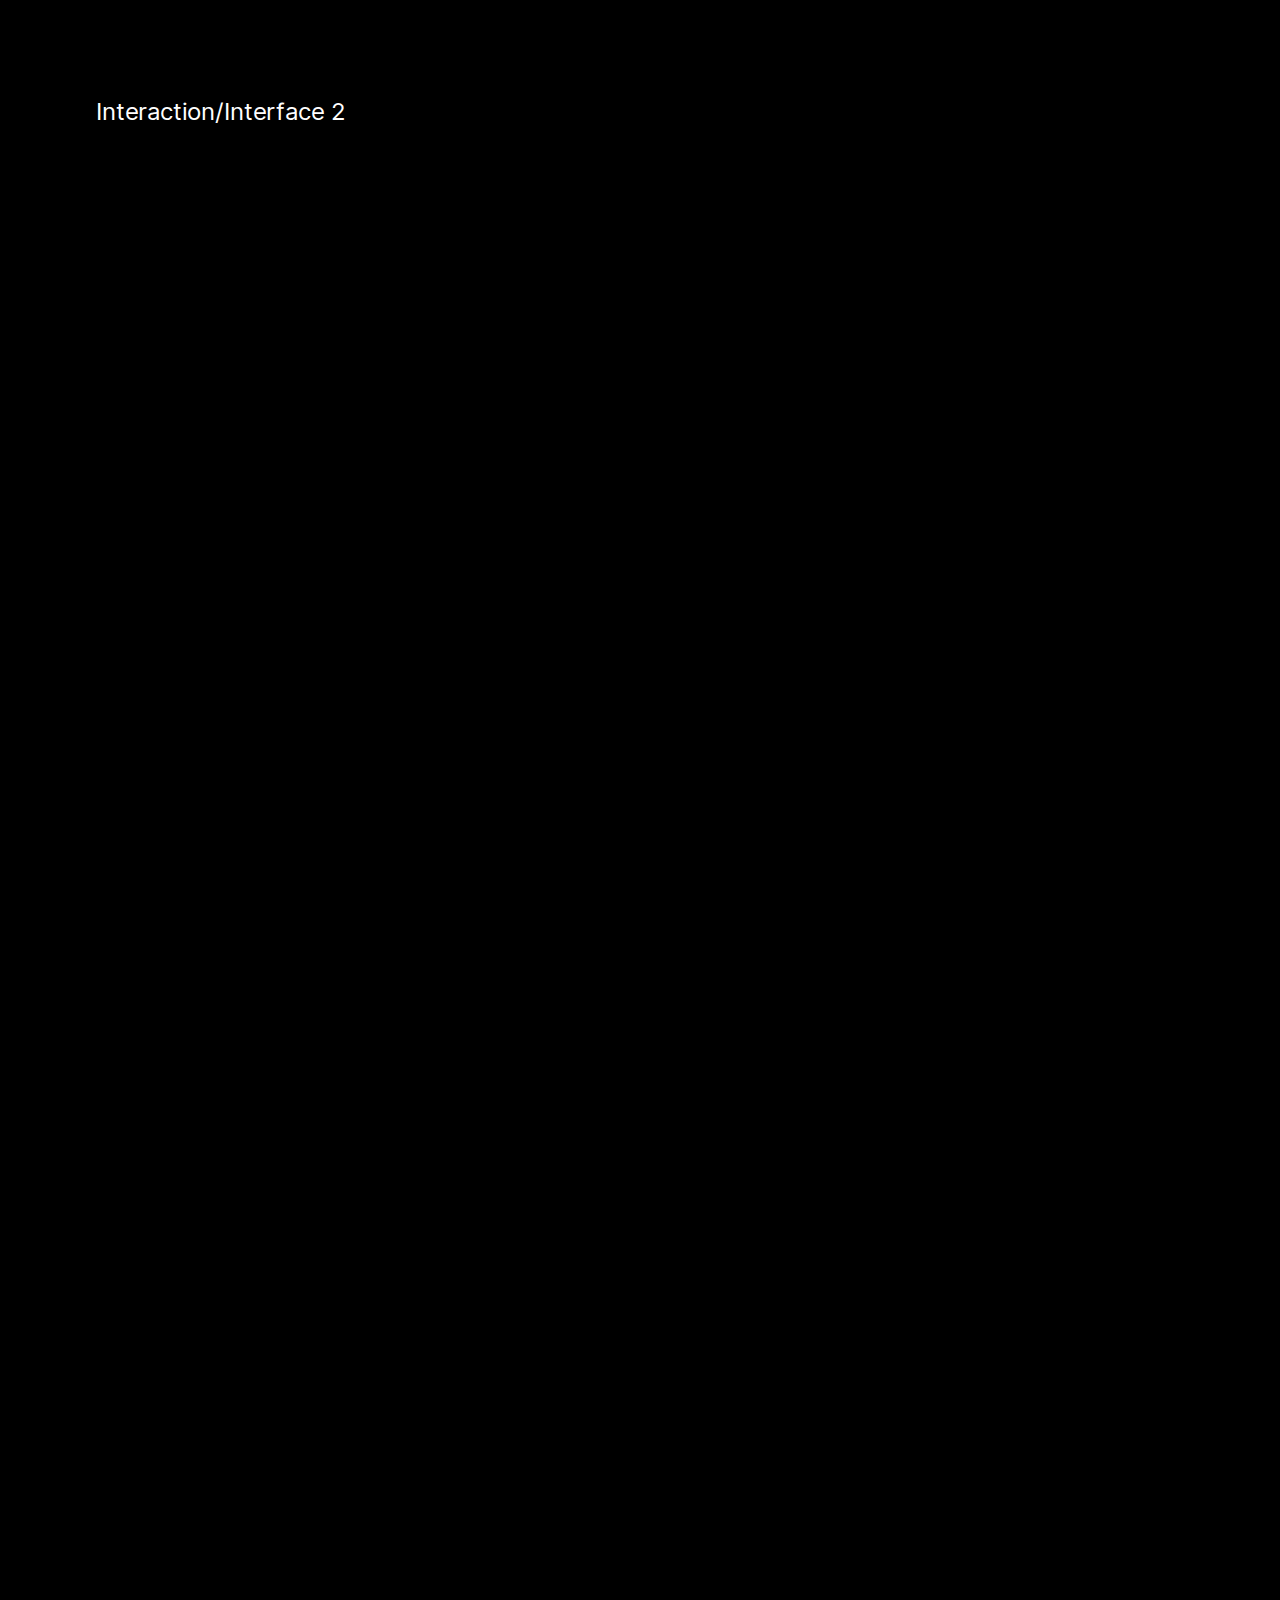
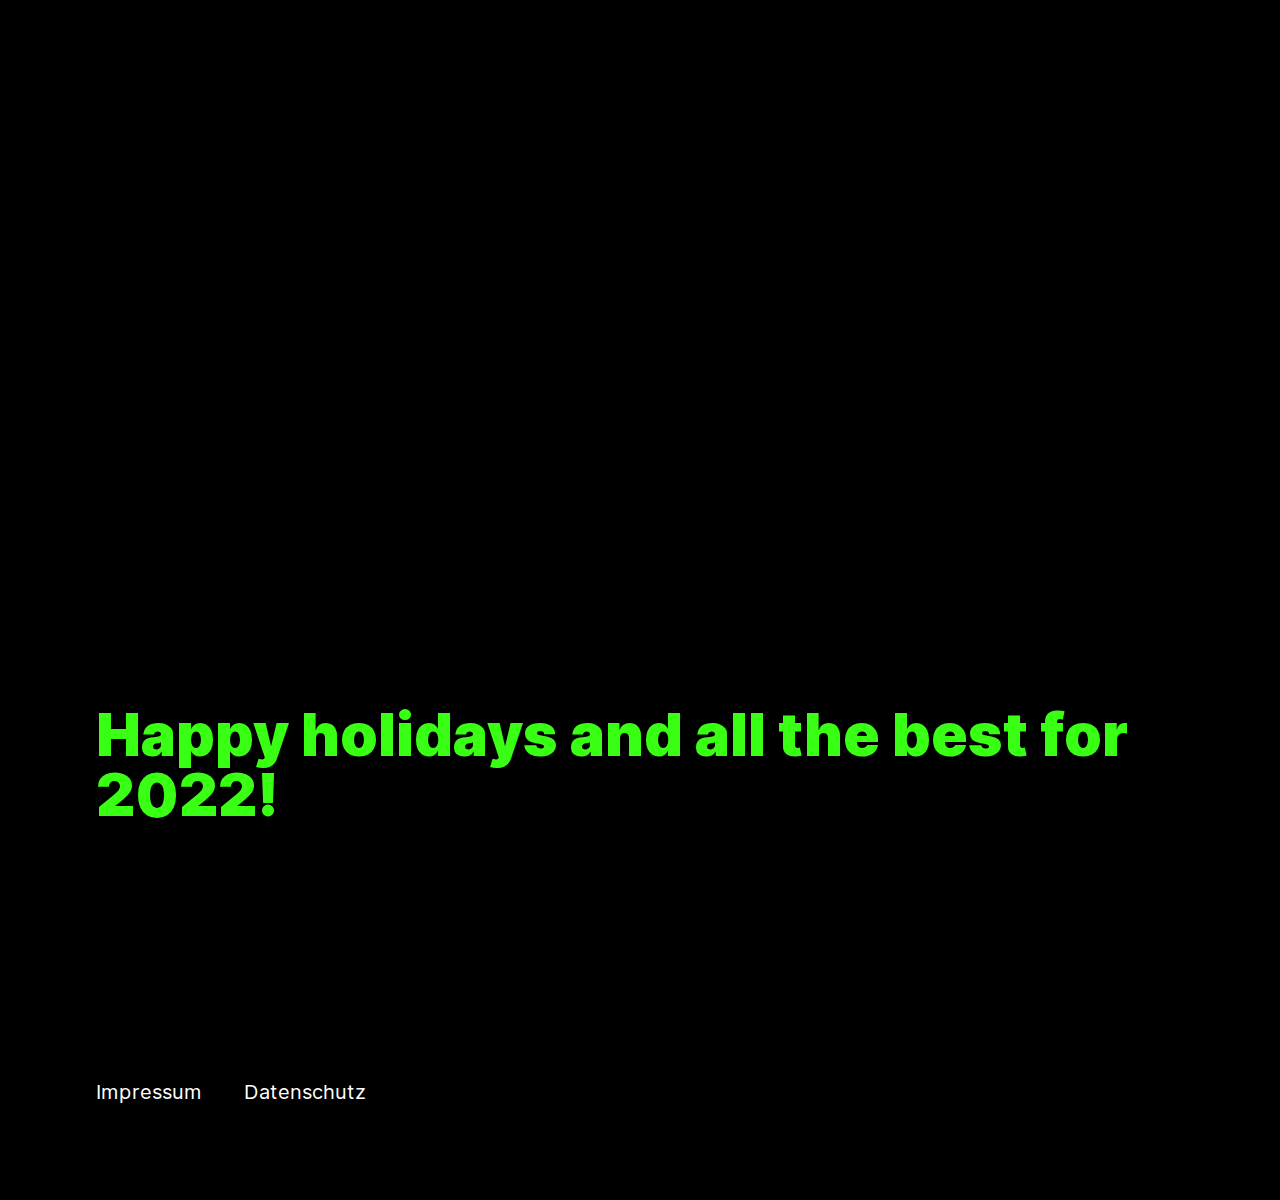
<file: index.html>
<!DOCTYPE html>
<html>
    <head>
        <meta http-equiv="content-type" content="text/html; charset=utf-8" >
        <meta name="viewport" content="width=device-width, initial-scale=1">
        <title>Interaction/Interface 2 — 3D WebGL experiments</title>
        <link rel="stylesheet" href="style.css" type="text/css">
        <link rel="stylesheet" href="fonts/fonts.css" type="text/css">
        <script src="js/jquery-1.12.4.js"></script>
        <script src="js/main.js"></script>
        <script src="js/lottie.js"></script>

        <link rel="apple-touch-icon" sizes="180x180" href="favicons/apple-touch-icon.png">
        <link rel="icon" type="image/png" sizes="32x32" href="favicons/favicon-32x32.png">
        <link rel="icon" type="image/png" sizes="16x16" href="favicons/favicon-16x16.png">
        <link rel="manifest" href="favicons/site.webmanifest">

    </head>

    <body>

        <div class="indicator">
            <div class="indicator__scroll"></div>
        </div>

        <header id="header" class="layout">
            <p>Interaction/Interface 2</p>
            <h1 class="intro">
                <p>Festive, new year-ish</p>
                <p>3D WebGL experiments</p>
                <p>@FH Aachen</p>
            </h1>
            <a href="#main" class="anchor">↓</a>

        </header>

        <main id="main" class="layout">

            <h1 class="names">
                <p class="e-names"><a href="leon.html">Leon</a></p>
                <p class="e-names"><a href="tom.html">Tom</a></p>
                <p class="e-names"><a href="nessa.html">Nessa</a></p>
                <p class="e-names"><a href="louisa.html">Louisa</a></p>
                <p class="e-names"><a href="christian.html">Christian</a></p>
                <p class="e-names"><a href="eliza.html">Eliza</a></p>
                <p class="e-names"><a href="zoe.html">Zoe</a></p>
                <p class="e-names"><a href="maximilian.html">Maximilian</a></p>
                <p class="e-names"><a href="mona.html">Mona</a></p>
                <p class="e-names"><a href="olga.html">Olga</a></p>
            </h1>

        </main>

        <footer id="contact lottie" class="layout">
            <a href="#header" class="anchor">↑</a>
            <h1 class="intro">Happy holidays and all the best for 2022!</h1>
            <ul class="navigation">
                <li><a href="https://interactive.design.fh-aachen.de/impressum/">Impressum</a></li>
                <li><a href="https://interactive.design.fh-aachen.de/datenschutzerklaerung/">Datenschutz</a></li>
            </ul>
        </footer>

    </body>

</html>
</file>
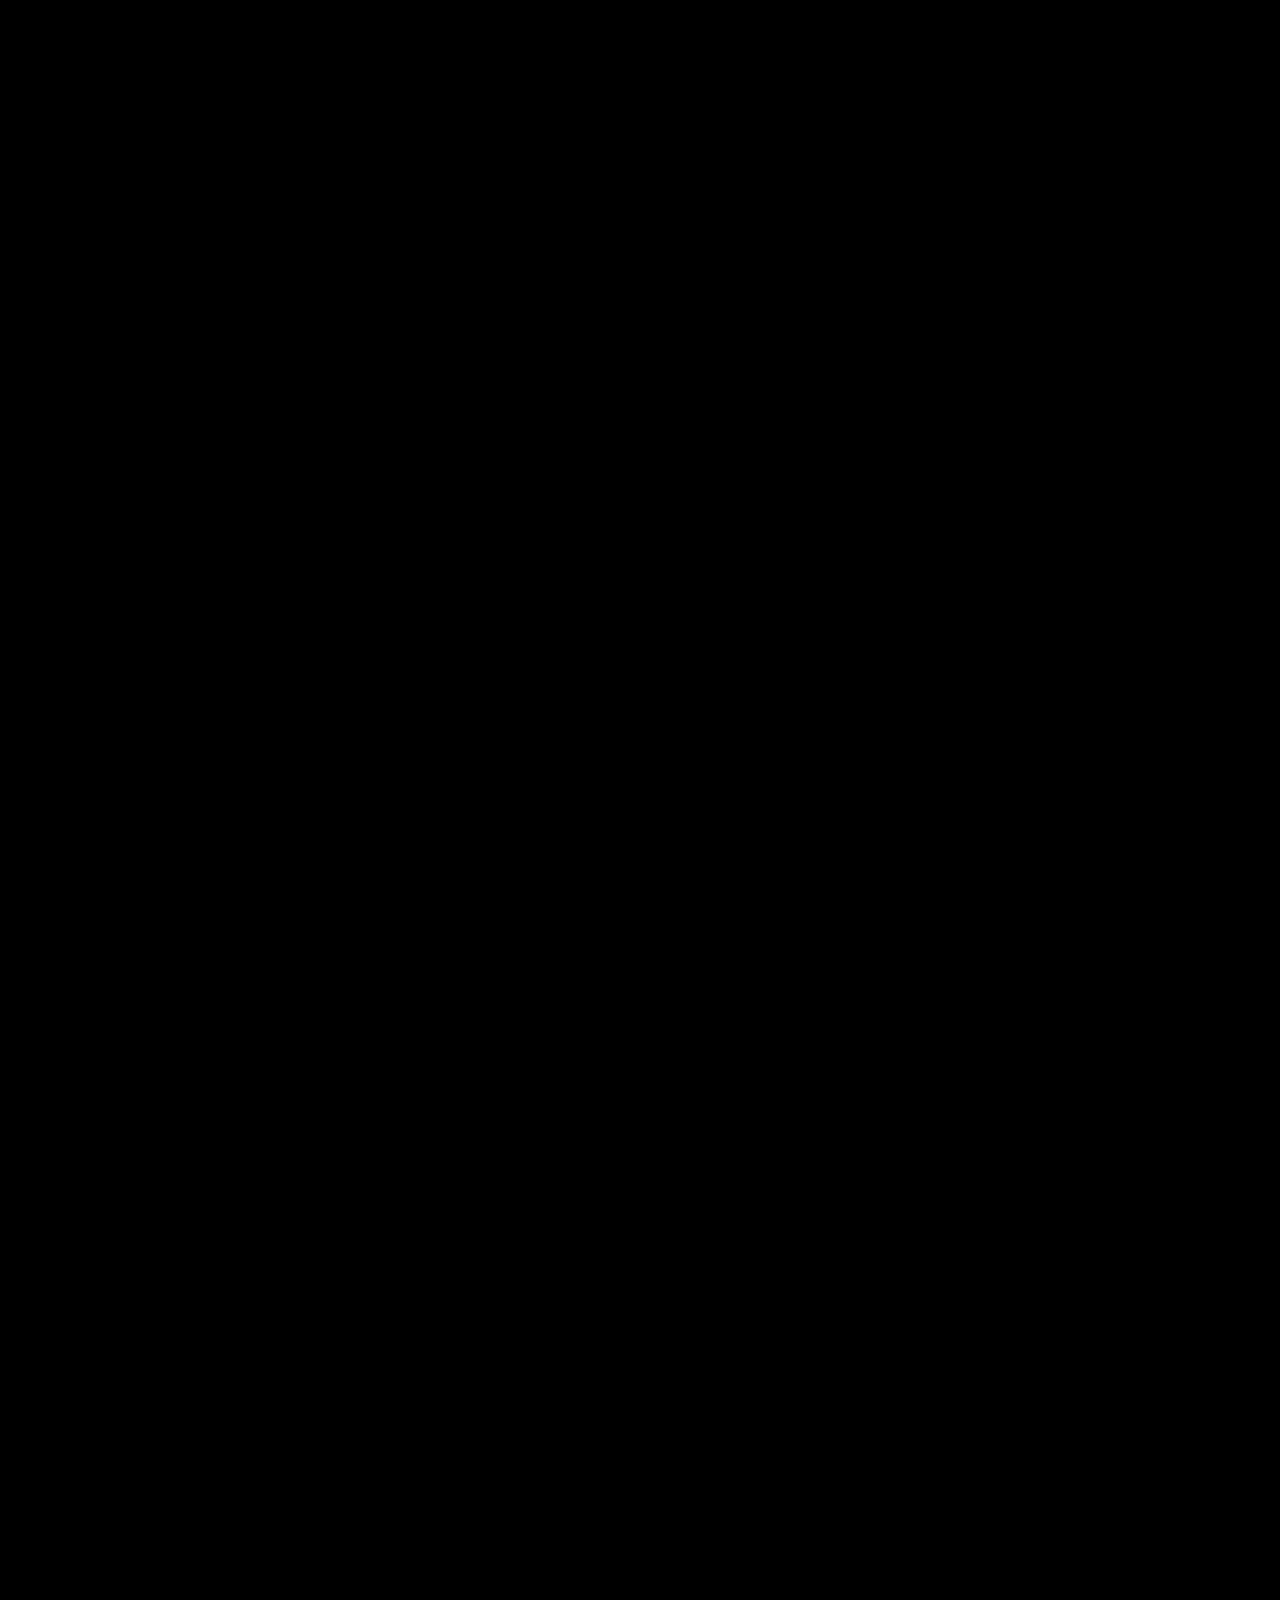
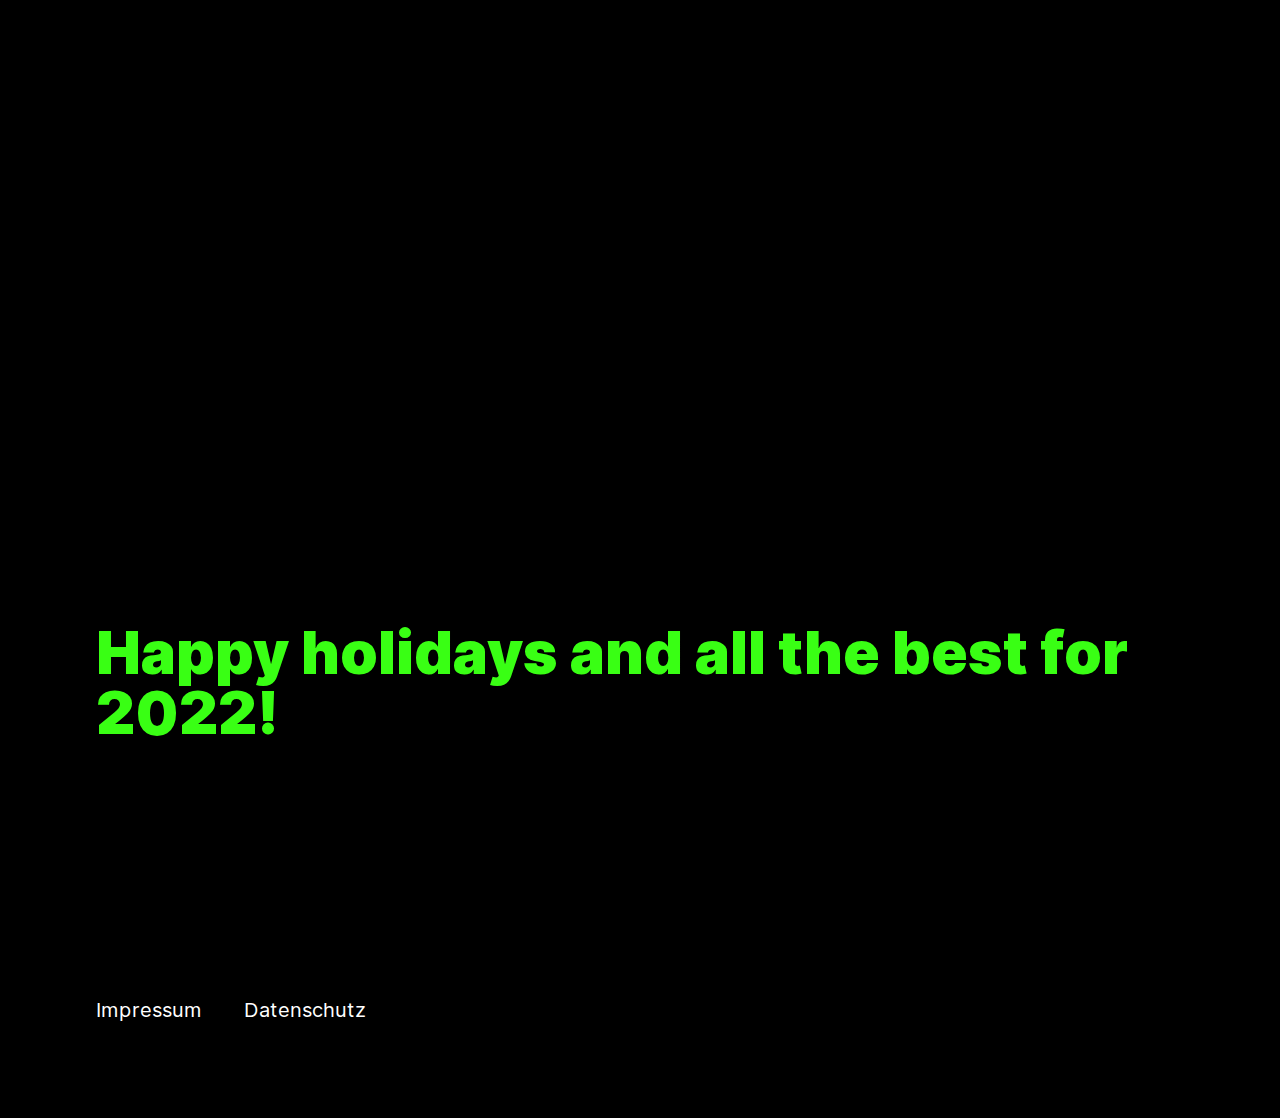
<file: christian.html>
<!DOCTYPE html>
<html>
    <head>
        <meta http-equiv="content-type" content="text/html; charset=utf-8" >
        <meta name="viewport" content="width=device-width, initial-scale=1">
        <title>Interaction/Interface 2 — 3D WebGL experiments</title>
        <link rel="stylesheet" href="style.css" type="text/css">
        <link rel="stylesheet" href="fonts/fonts.css" type="text/css">
        <script src="js/jquery-1.12.4.js"></script>
        <script src="js/main.js"></script>
        <script src="js/lottie.js"></script>

        <link rel="apple-touch-icon" sizes="180x180" href="favicons/apple-touch-icon.png">
        <link rel="icon" type="image/png" sizes="32x32" href="favicons/favicon-32x32.png">
        <link rel="icon" type="image/png" sizes="16x16" href="favicons/favicon-16x16.png">
        <link rel="manifest" href="favicons/site.webmanifest">

    </head>
    <body>

        <div class="indicator">
            <div class="indicator__scroll"></div>
        </div>

        <header id="header" class="layout">
            <a href="index.html" class="anchor">&larr;</a>
            <h1 class="intro">
                <p>Christian’s</p>
                <p>3D WebGL experiment</p>
            </h1>
            <a href="#main" class="anchor">↓</a>

        </header>



        <iframe src='https://my.spline.design/untitled-fcc6bdf6c74b3eceeb6cdff4d5f869a1/' frameborder='0' width='100%' height='100%' scroll="no"></iframe>



        <footer id="contact lottie" class="layout">
            <a href="#header" class="anchor">↑</a>
            <h1 class="intro">Happy holidays and all the best for 2022!</h1>
            <ul class="navigation">
                <li><a href="https://interactive.design.fh-aachen.de/impressum/">Impressum</a></li>
                <li><a href="https://interactive.design.fh-aachen.de/datenschutzerklaerung/">Datenschutz</a></li>
            </ul>
        </footer>

    </body>

</html>
</file>
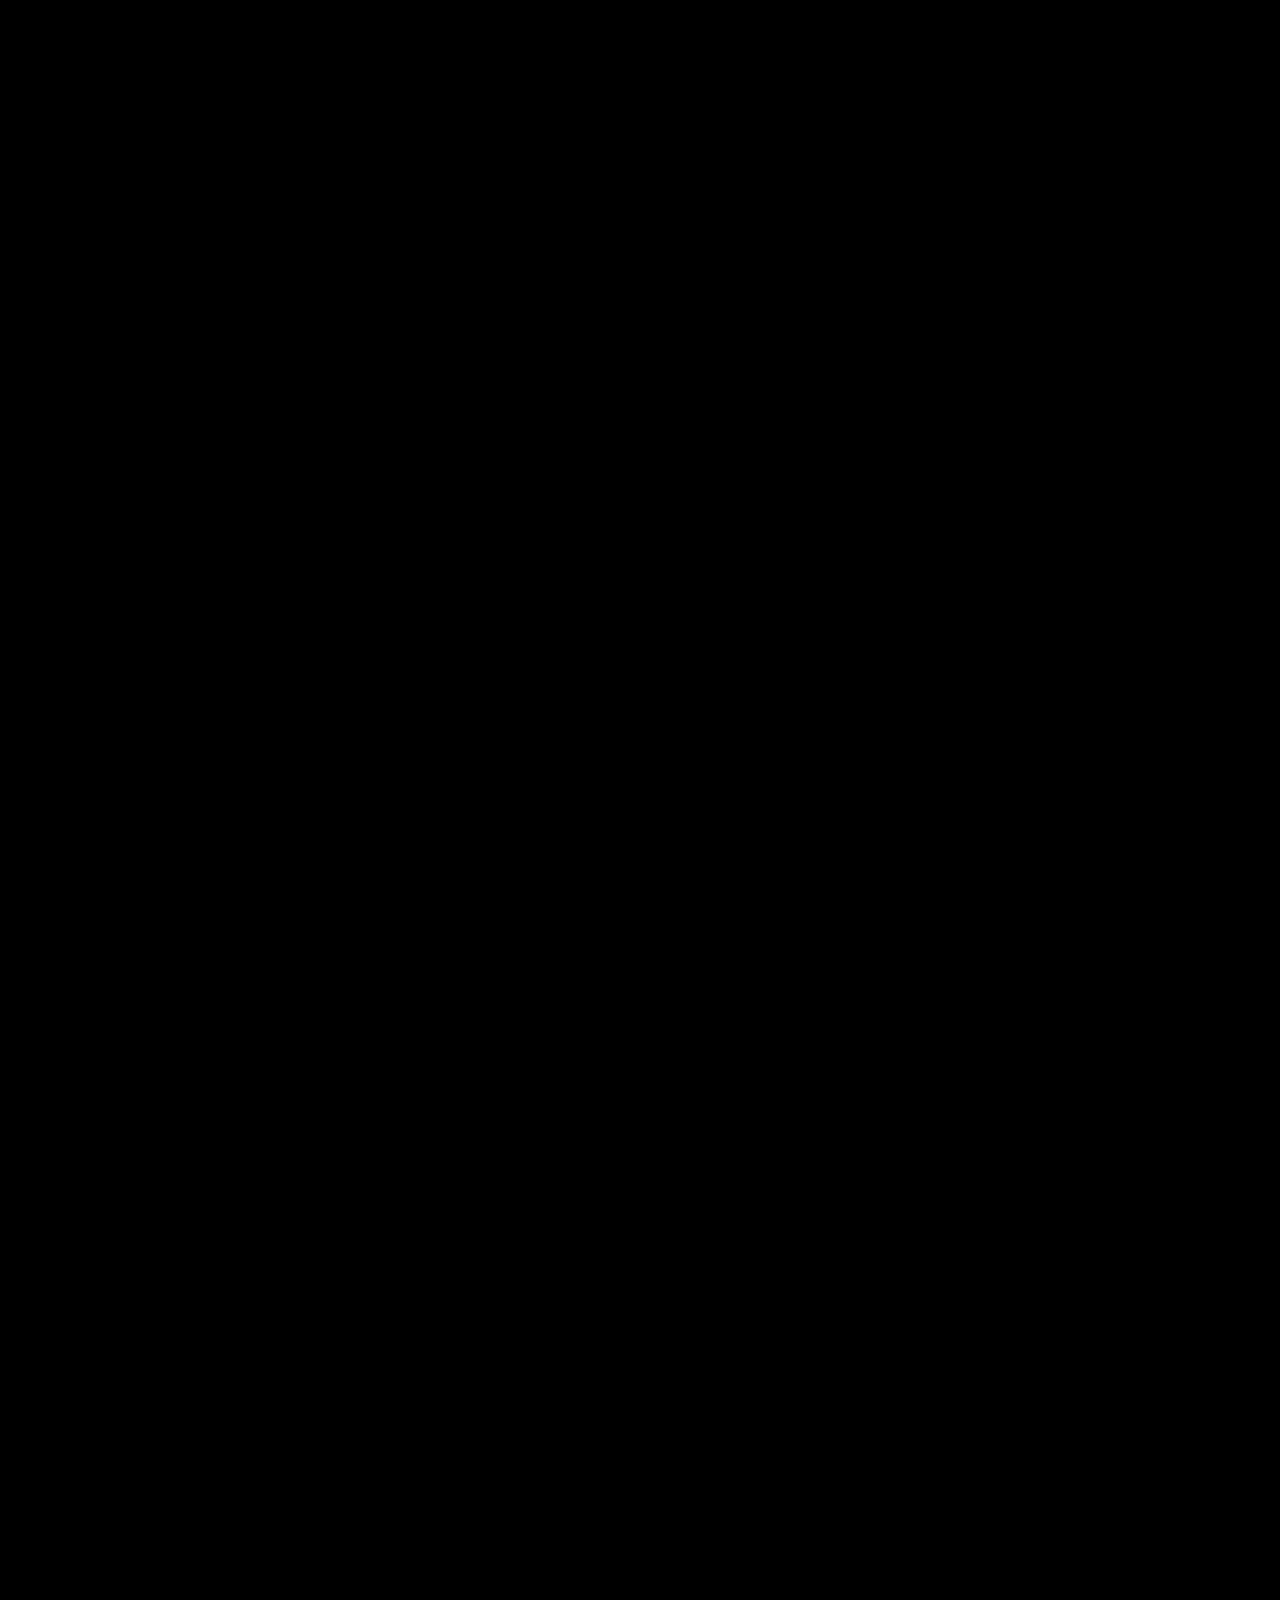
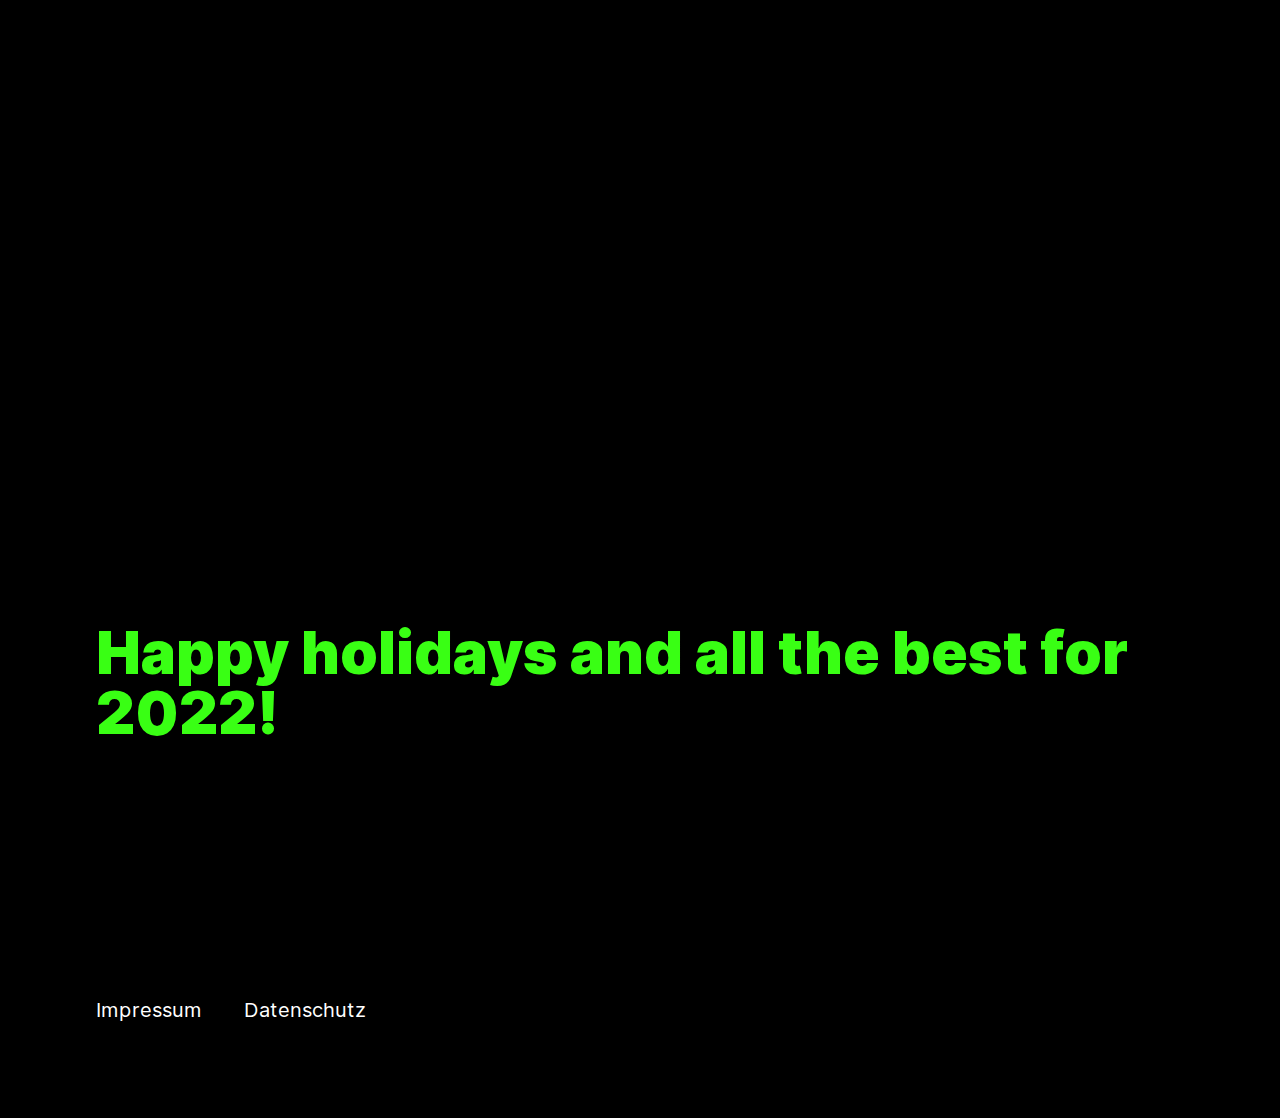
<file: eliza.html>
<!DOCTYPE html>
<html>
    <head>
        <meta http-equiv="content-type" content="text/html; charset=utf-8" >
        <meta name="viewport" content="width=device-width, initial-scale=1">
        <title>Interaction/Interface 2 — 3D WebGL experiments</title>
        <link rel="stylesheet" href="style.css" type="text/css">
        <link rel="stylesheet" href="fonts/fonts.css" type="text/css">
        <script src="js/jquery-1.12.4.js"></script>
        <script src="js/main.js"></script>
        <script src="js/lottie.js"></script>

        <link rel="apple-touch-icon" sizes="180x180" href="favicons/apple-touch-icon.png">
        <link rel="icon" type="image/png" sizes="32x32" href="favicons/favicon-32x32.png">
        <link rel="icon" type="image/png" sizes="16x16" href="favicons/favicon-16x16.png">
        <link rel="manifest" href="favicons/site.webmanifest">

    </head>
    <body>

        <div class="indicator">
            <div class="indicator__scroll"></div>
        </div>

        <header id="header" class="layout">
            <a href="index.html" class="anchor">&larr;</a>
            <h1 class="intro">
                <p>Eliza’s</p>
                <p>3D WebGL experiment</p>
            </h1>
            <a href="#main" class="anchor">↓</a>

        </header>



        <iframe src='https://my.spline.design/present-79ffd66a9da0015633af900a75dc2223/' frameborder='0' width='100%' height='100%'></iframe>



        <footer id="contact lottie" class="layout">
            <a href="#header" class="anchor">↑</a>
            <h1 class="intro">Happy holidays and all the best for 2022!</h1>
            <ul class="navigation">
                <li><a href="https://interactive.design.fh-aachen.de/impressum/">Impressum</a></li>
                <li><a href="https://interactive.design.fh-aachen.de/datenschutzerklaerung/">Datenschutz</a></li>
            </ul>
        </footer>

    </body>

</html>
</file>
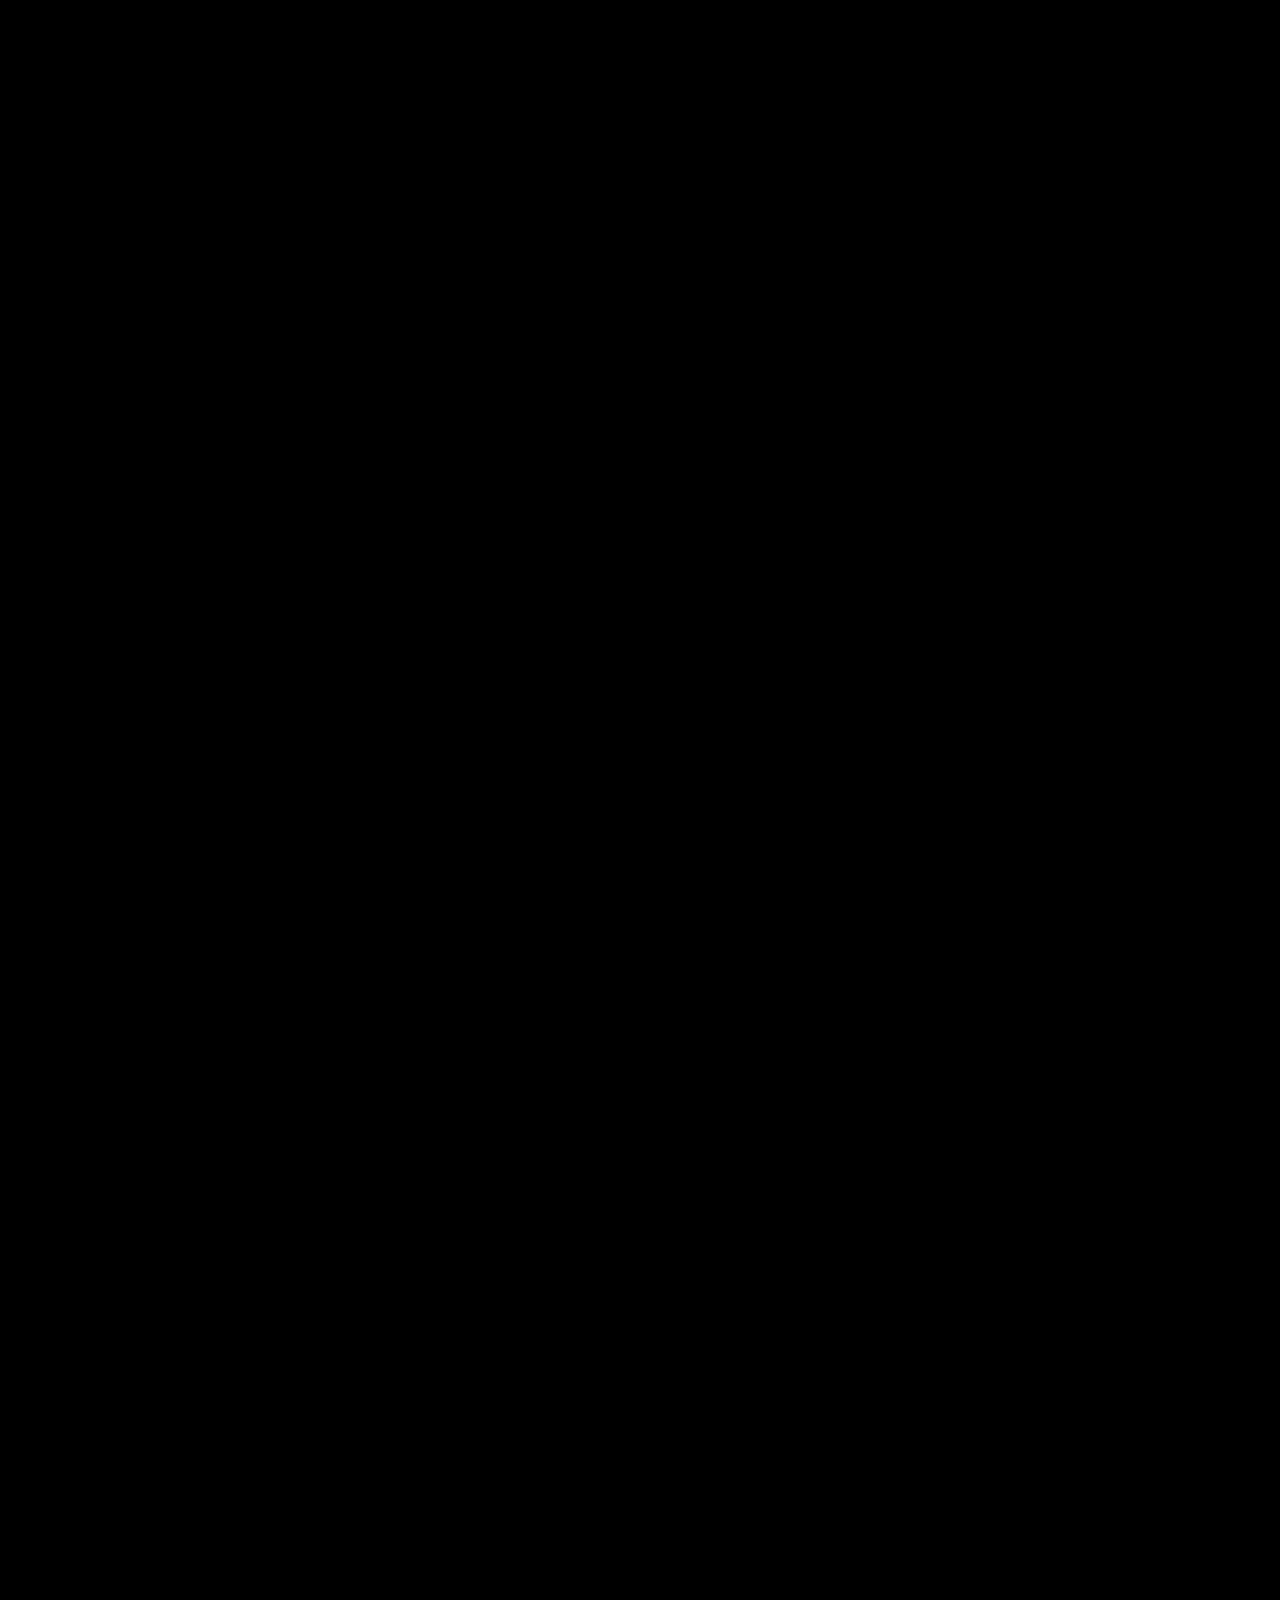
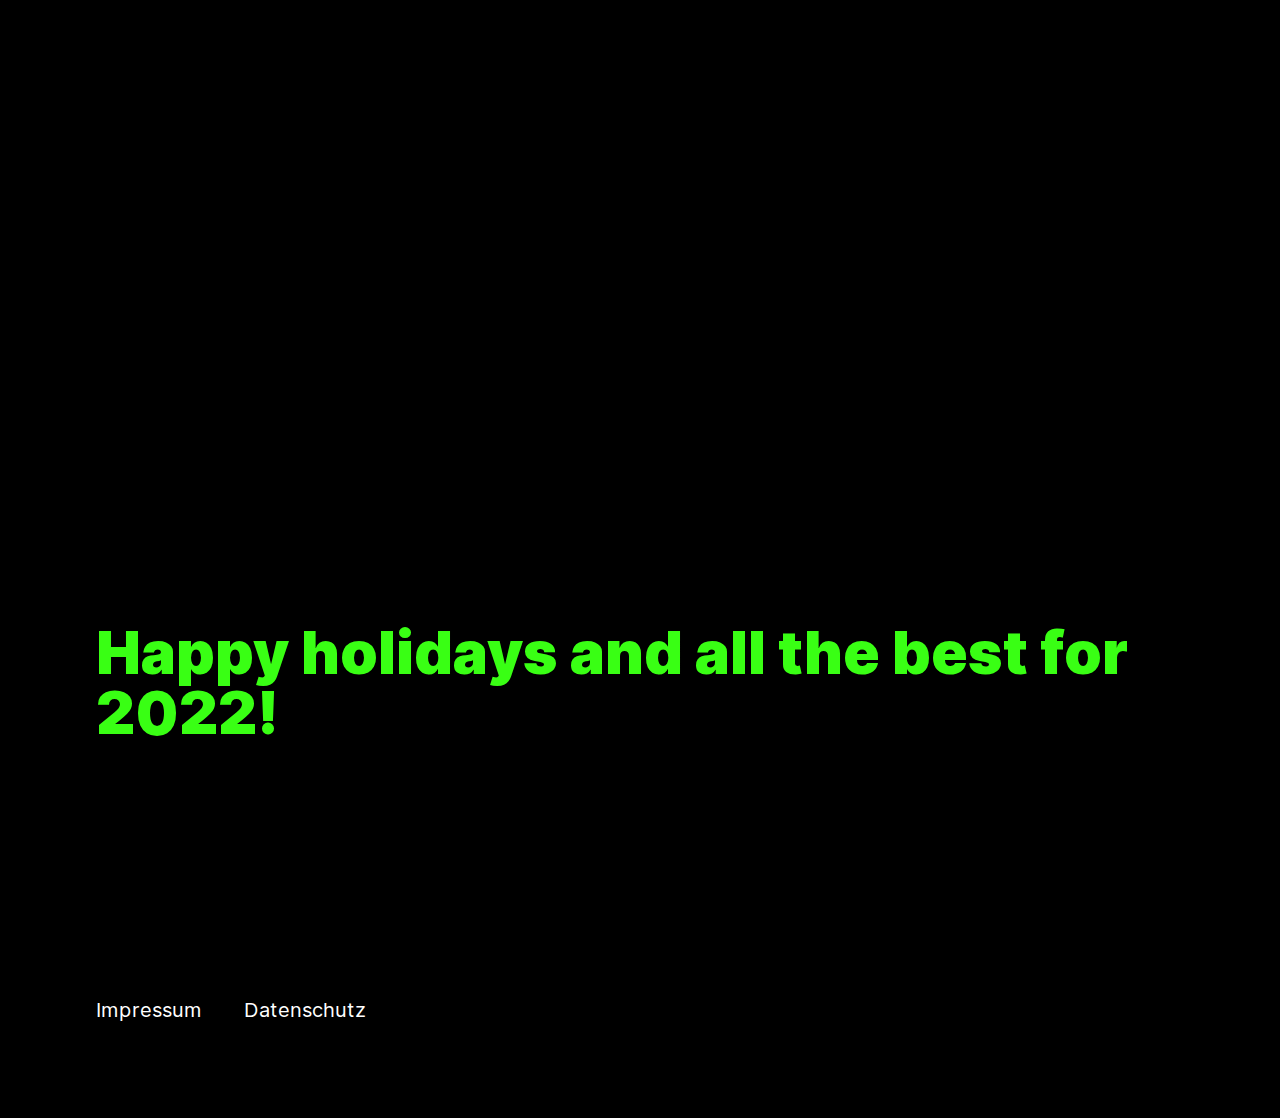
<file: leon.html>
<!DOCTYPE html>
<html>
    <head>
        <meta http-equiv="content-type" content="text/html; charset=utf-8" >
        <meta name="viewport" content="width=device-width, initial-scale=1">
        <title>Interaction/Interface 2 — 3D WebGL experiments</title>
        <link rel="stylesheet" href="style.css" type="text/css">
        <link rel="stylesheet" href="fonts/fonts.css" type="text/css">
        <script src="js/jquery-1.12.4.js"></script>
        <script src="js/main.js"></script>
        <script src="js/lottie.js"></script>

        <link rel="apple-touch-icon" sizes="180x180" href="favicons/apple-touch-icon.png">
        <link rel="icon" type="image/png" sizes="32x32" href="favicons/favicon-32x32.png">
        <link rel="icon" type="image/png" sizes="16x16" href="favicons/favicon-16x16.png">
        <link rel="manifest" href="favicons/site.webmanifest">

    </head>
    <body>

        <div class="indicator">
            <div class="indicator__scroll"></div>
        </div>

        <header id="header" class="layout">
            <a href="index.html" class="anchor">&larr;</a>
            <h1 class="intro">
                <p>Leon’s</p>
                <p>3D WebGL experiment</p>
            </h1>
            <a href="#main" class="anchor">↓</a>

        </header>



        <iframe src='https://my.spline.design/untitled-7f68ba6ce20d219eedb3f58b1891c3fb/' frameborder='0' width='100%' height='100%'></iframe>



        <footer id="contact lottie" class="layout">
            <a href="#header" class="anchor">↑</a>
            <h1 class="intro">Happy holidays and all the best for 2022!</h1>
            <ul class="navigation">
                <li><a href="https://interactive.design.fh-aachen.de/impressum/">Impressum</a></li>
                <li><a href="https://interactive.design.fh-aachen.de/datenschutzerklaerung/">Datenschutz</a></li>
            </ul>
        </footer>

    </body>

</html>
</file>
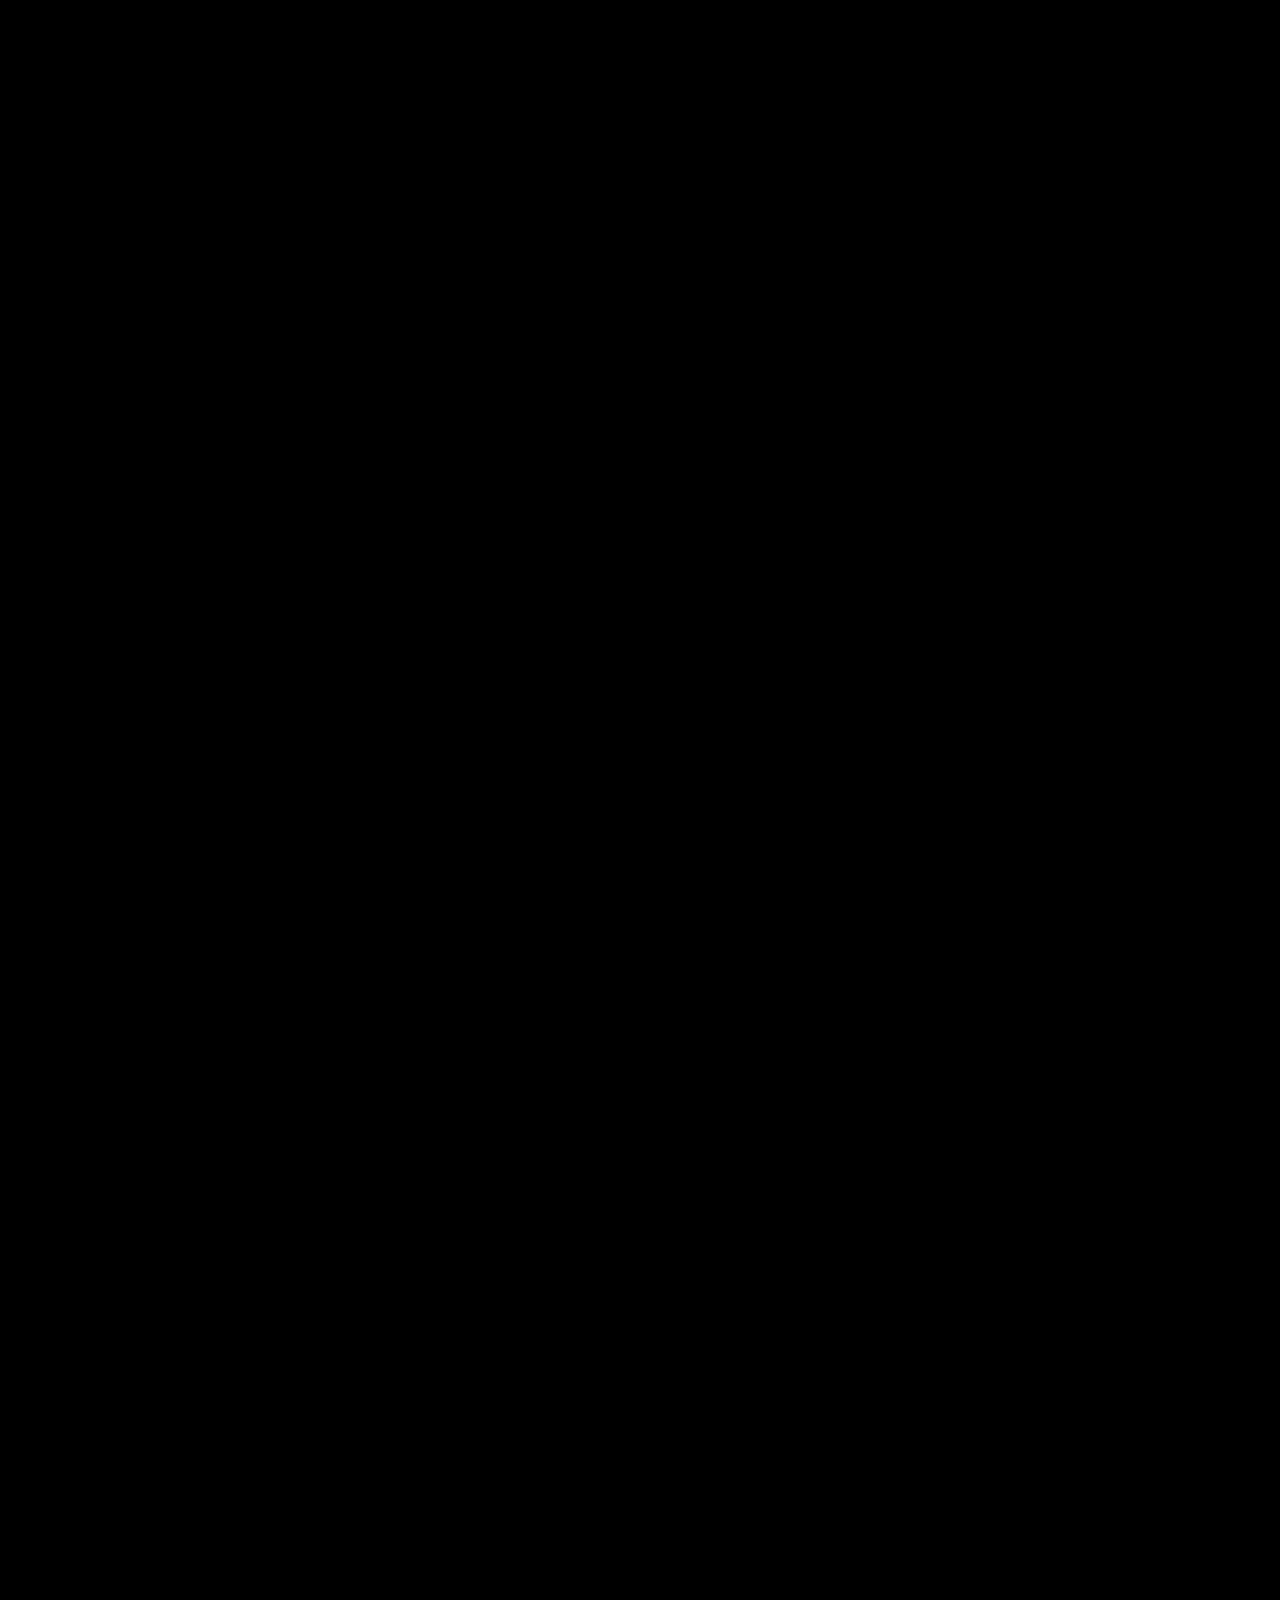
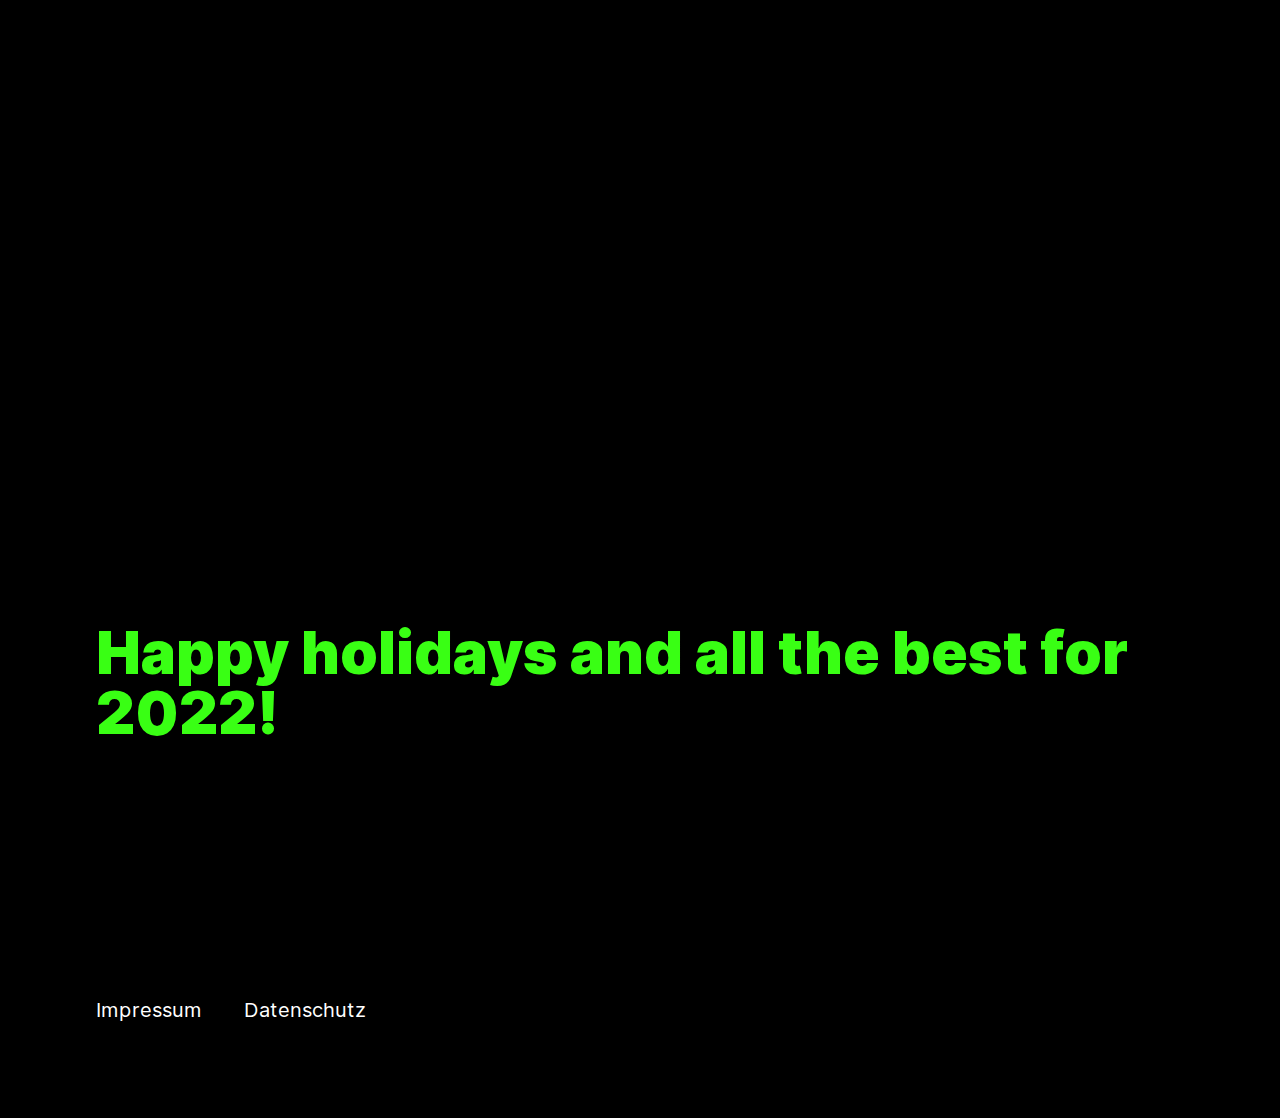
<file: louisa.html>
<!DOCTYPE html>
<html>
    <head>
        <meta http-equiv="content-type" content="text/html; charset=utf-8" >
        <meta name="viewport" content="width=device-width, initial-scale=1">
        <title>Interaction/Interface 2 — 3D WebGL experiments</title>
        <link rel="stylesheet" href="style.css" type="text/css">
        <link rel="stylesheet" href="fonts/fonts.css" type="text/css">
        <script src="js/jquery-1.12.4.js"></script>
        <script src="js/main.js"></script>
        <script src="js/lottie.js"></script>

        <link rel="apple-touch-icon" sizes="180x180" href="favicons/apple-touch-icon.png">
        <link rel="icon" type="image/png" sizes="32x32" href="favicons/favicon-32x32.png">
        <link rel="icon" type="image/png" sizes="16x16" href="favicons/favicon-16x16.png">
        <link rel="manifest" href="favicons/site.webmanifest">

    </head>
    <body>

        <div class="indicator">
            <div class="indicator__scroll"></div>
        </div>

        <header id="header" class="layout">
            <a href="index.html" class="anchor">&larr;</a>
            <h1 class="intro">
                <p>Louisa’s</p>
                <p>3D WebGL experiment</p>
            </h1>
            <a href="#main" class="anchor">↓</a>

        </header>



        <iframe src='https://my.spline.design/untitled-bb02e6caf467b89661b5eed0638dd30b/' frameborder='0' width='100%' height='100%'></iframe>



        <footer id="contact lottie" class="layout">
            <a href="#header" class="anchor">↑</a>
            <h1 class="intro">Happy holidays and all the best for 2022!</h1>
            <ul class="navigation">
                <li><a href="https://interactive.design.fh-aachen.de/impressum/">Impressum</a></li>
                <li><a href="https://interactive.design.fh-aachen.de/datenschutzerklaerung/">Datenschutz</a></li>
            </ul>
        </footer>

    </body>

</html>
</file>
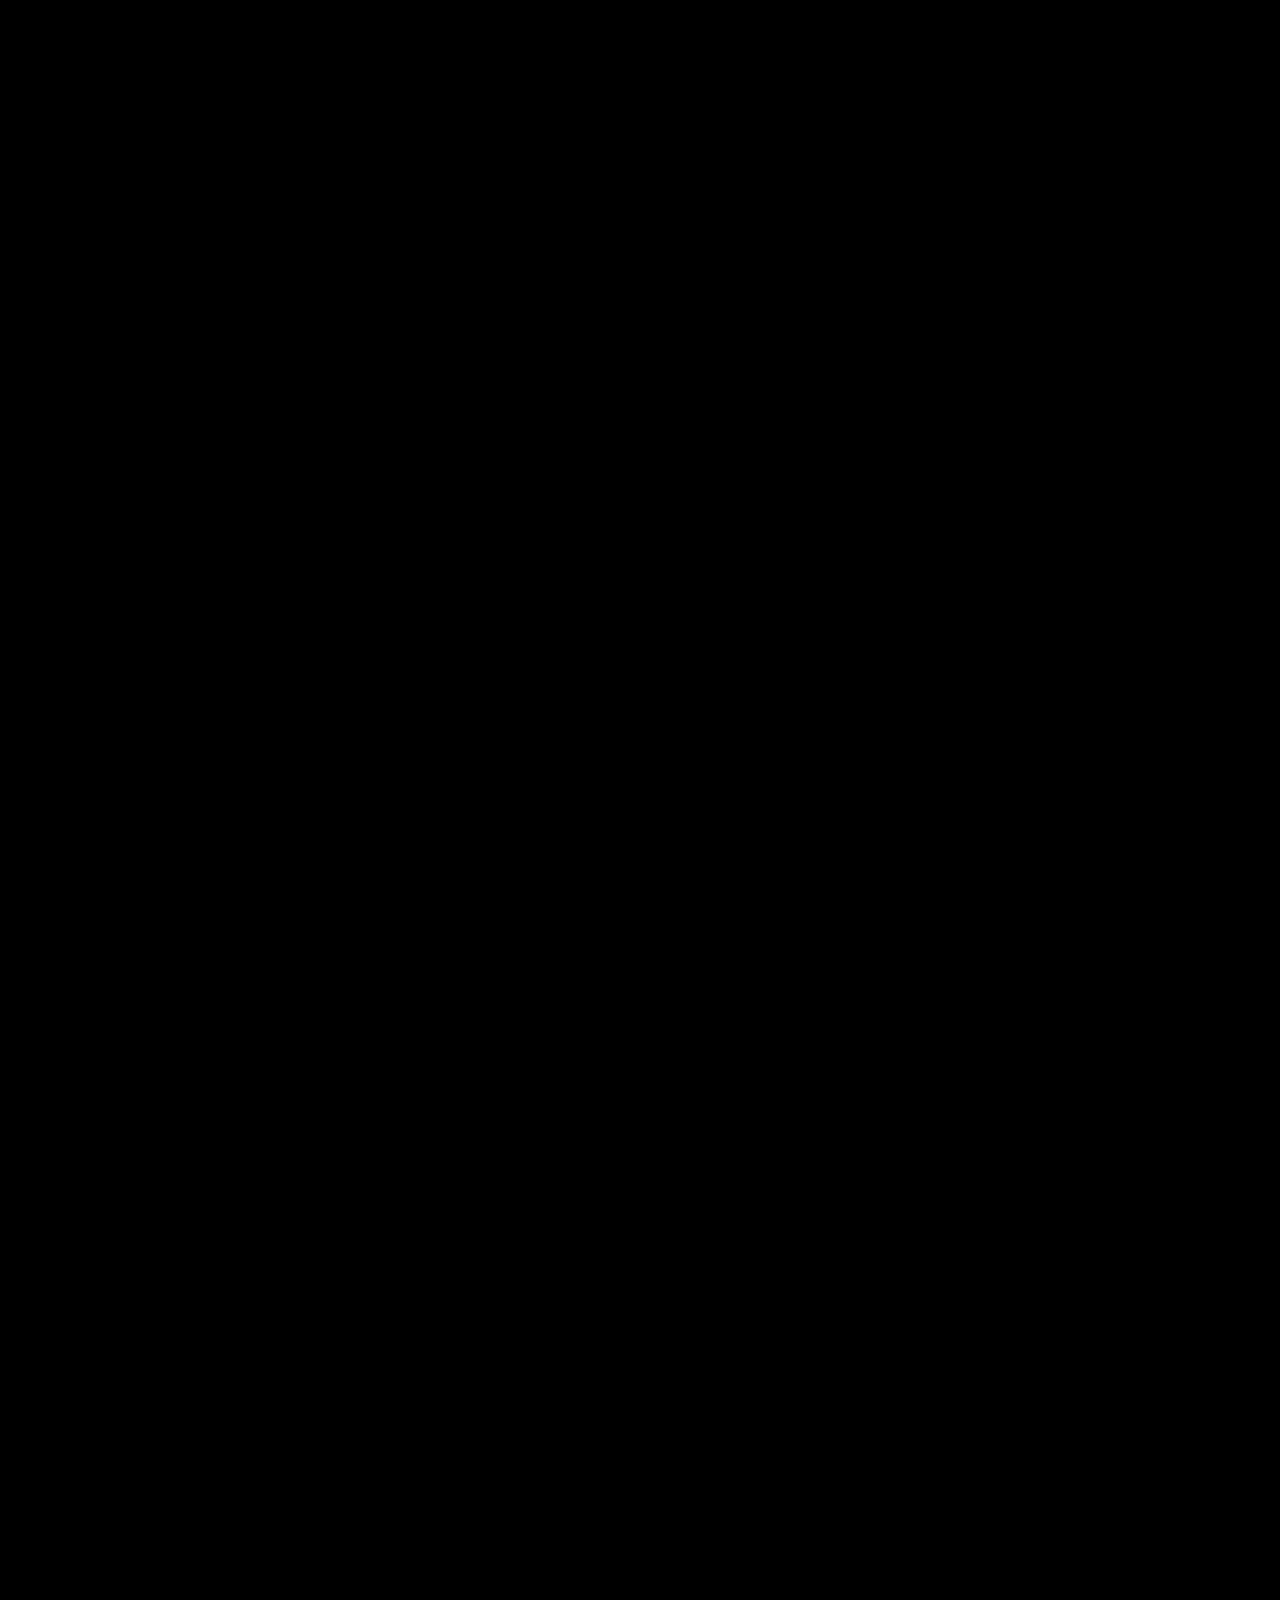
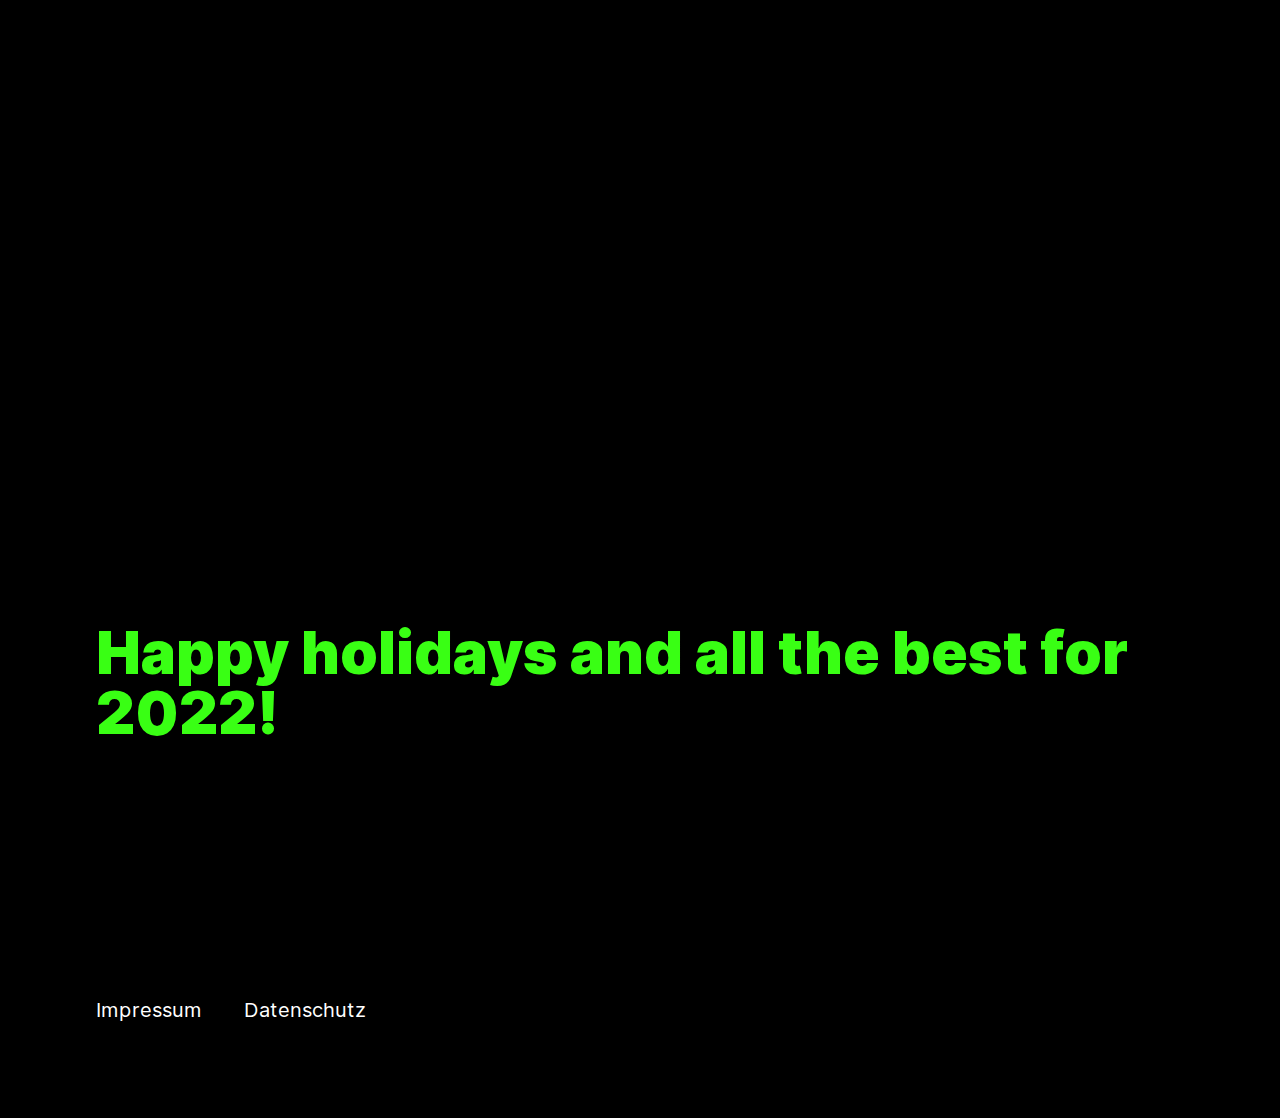
<file: maximilian.html>
<!DOCTYPE html>
<html>
    <head>
        <meta http-equiv="content-type" content="text/html; charset=utf-8" >
        <meta name="viewport" content="width=device-width, initial-scale=1">
        <title>Interaction/Interface 2 — 3D WebGL experiments</title>
        <link rel="stylesheet" href="style.css" type="text/css">
        <link rel="stylesheet" href="fonts/fonts.css" type="text/css">
        <script src="js/jquery-1.12.4.js"></script>
        <script src="js/main.js"></script>
        <script src="js/lottie.js"></script>

        <link rel="apple-touch-icon" sizes="180x180" href="favicons/apple-touch-icon.png">
        <link rel="icon" type="image/png" sizes="32x32" href="favicons/favicon-32x32.png">
        <link rel="icon" type="image/png" sizes="16x16" href="favicons/favicon-16x16.png">
        <link rel="manifest" href="favicons/site.webmanifest">

    </head>
    <body>

        <div class="indicator">
            <div class="indicator__scroll"></div>
        </div>

        <header id="header" class="layout">
            <a href="index.html" class="anchor">&larr;</a>
            <h1 class="intro">
                <p>Maximilian’s</p>
                <p>3D WebGL experiment</p>
            </h1>
            <a href="#main" class="anchor">↓</a>

        </header>



       <iframe src='https://my.spline.design/kugeln-4add4b9b3a1171ebce85ad2b3aa56585/' frameborder='0' width='100%' height='100%'></iframe>



        <footer id="contact lottie" class="layout">
            <a href="#header" class="anchor">↑</a>
            <h1 class="intro">Happy holidays and all the best for 2022!</h1>
            <ul class="navigation">
                <li><a href="https://interactive.design.fh-aachen.de/impressum/">Impressum</a></li>
                <li><a href="https://interactive.design.fh-aachen.de/datenschutzerklaerung/">Datenschutz</a></li>
            </ul>
        </footer>

    </body>

</html>
</file>
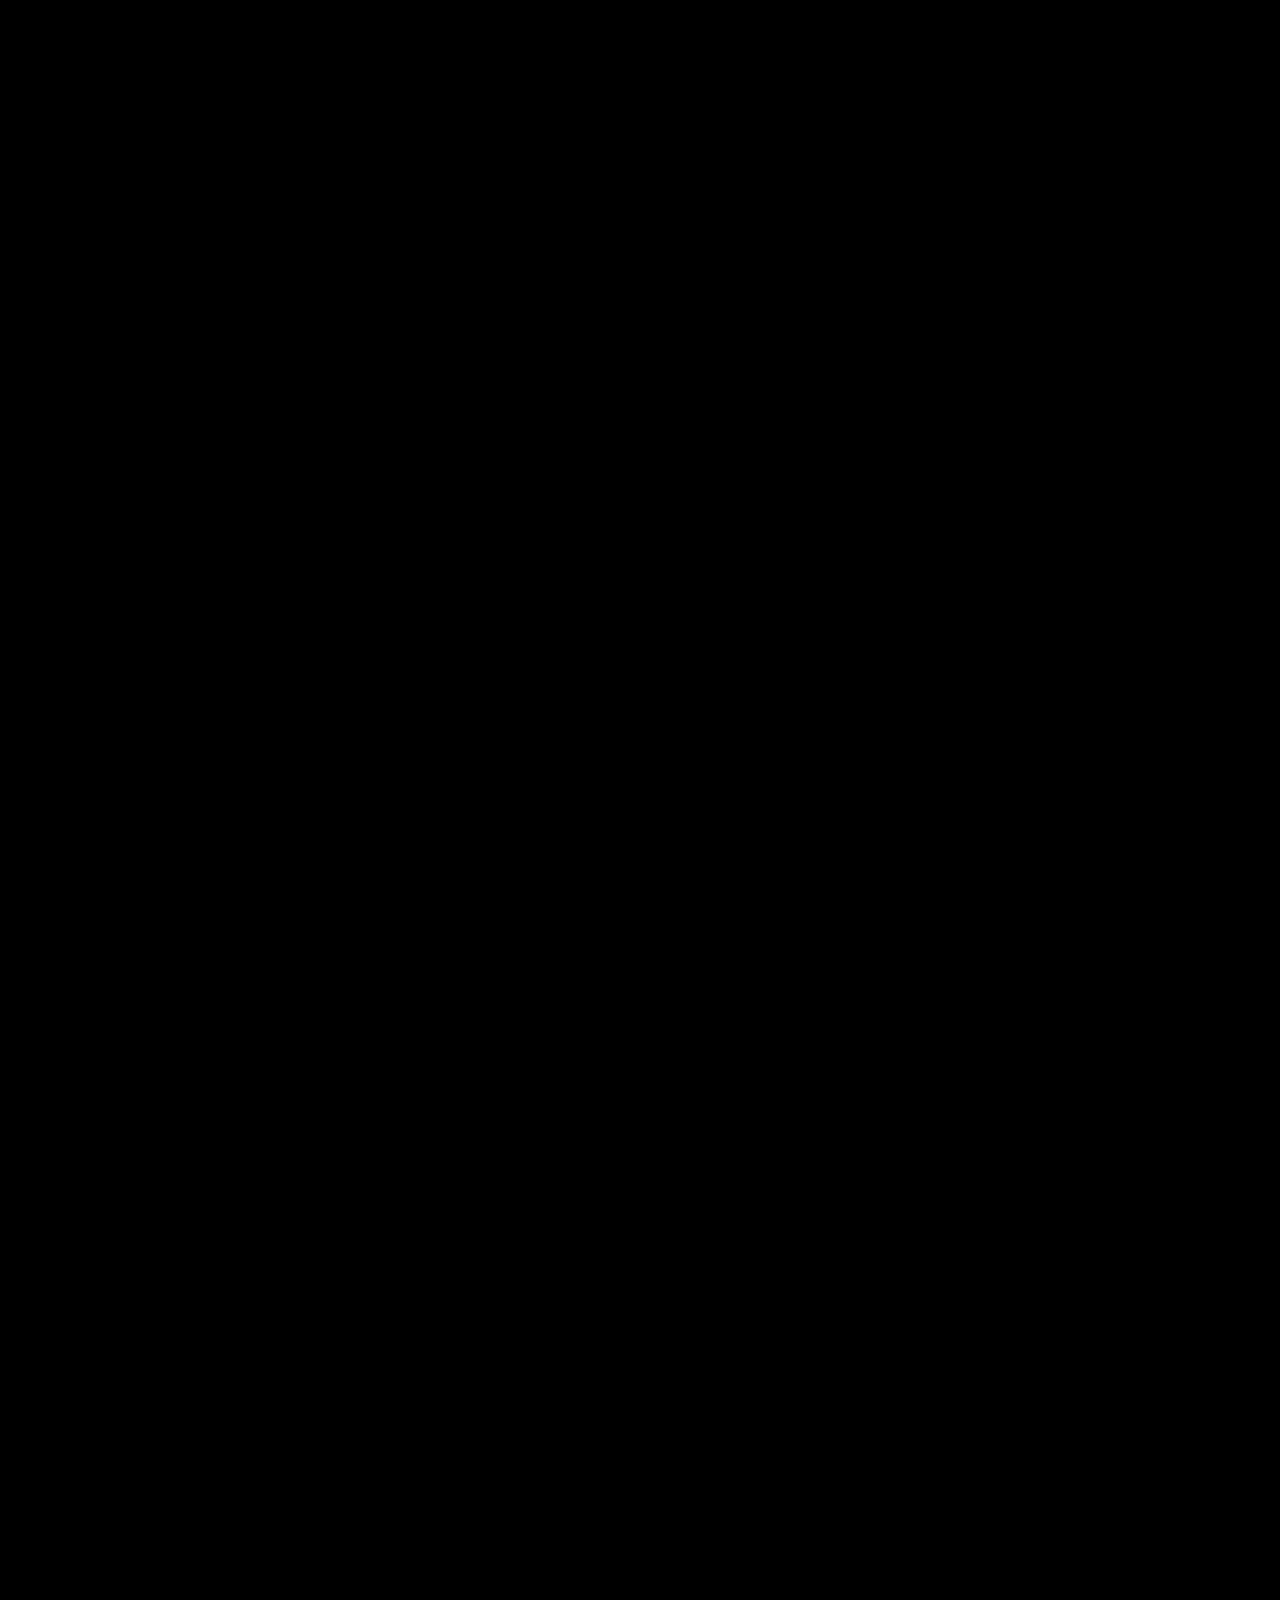
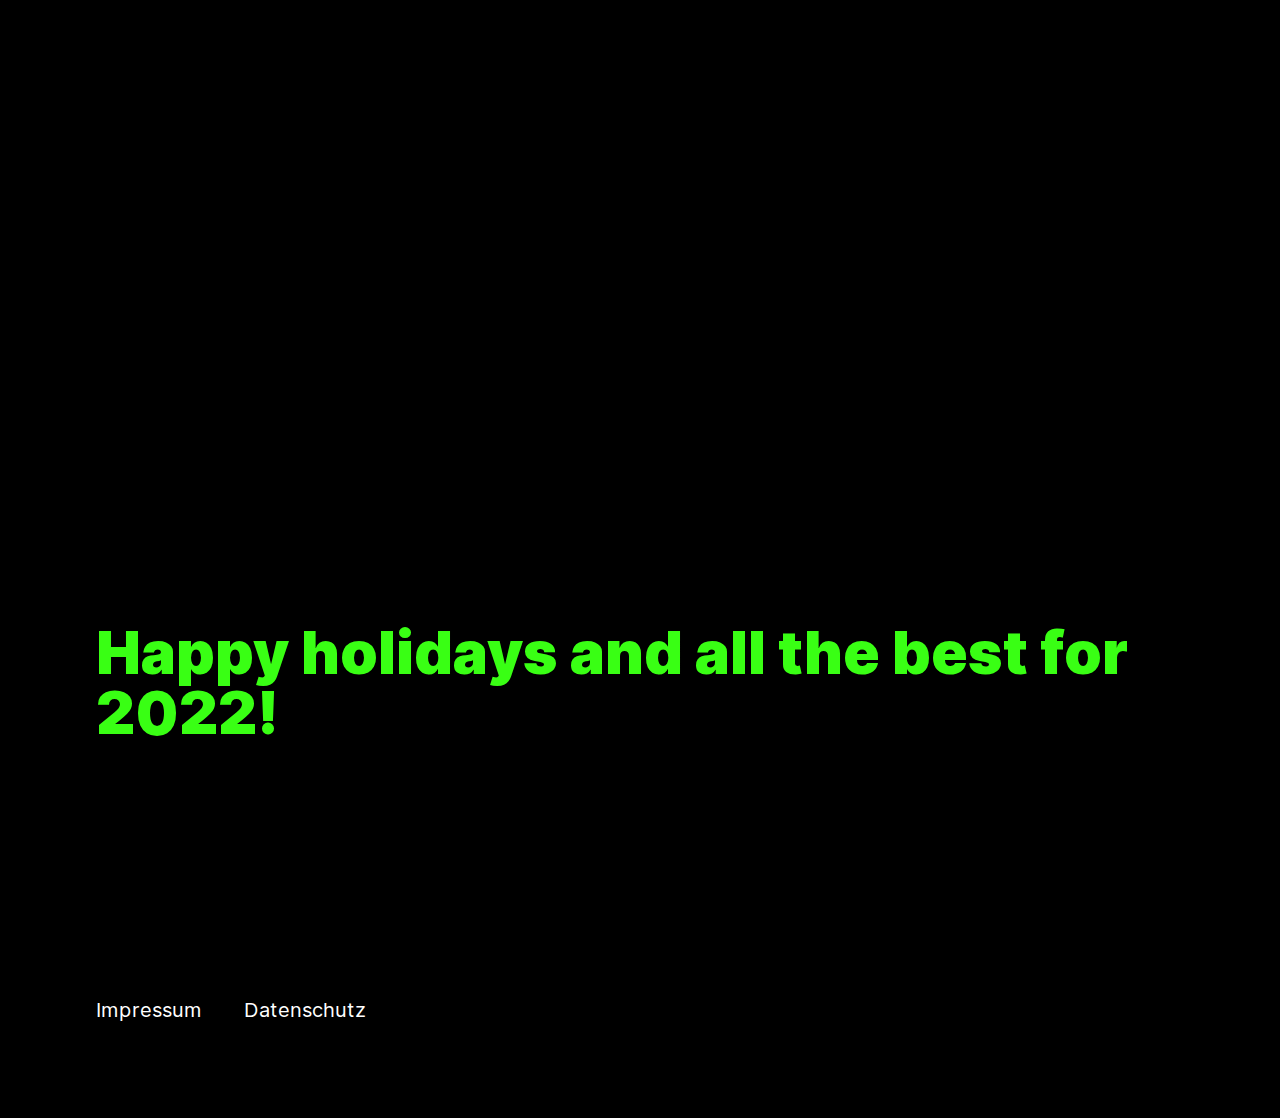
<file: mona.html>
<!DOCTYPE html>
<html>
    <head>
        <meta http-equiv="content-type" content="text/html; charset=utf-8" >
        <meta name="viewport" content="width=device-width, initial-scale=1">
        <title>Interaction/Interface 2 — 3D WebGL experiments</title>
        <link rel="stylesheet" href="style.css" type="text/css">
        <link rel="stylesheet" href="fonts/fonts.css" type="text/css">
        <script src="js/jquery-1.12.4.js"></script>
        <script src="js/main.js"></script>
        <script src="js/lottie.js"></script>

        <link rel="apple-touch-icon" sizes="180x180" href="favicons/apple-touch-icon.png">
        <link rel="icon" type="image/png" sizes="32x32" href="favicons/favicon-32x32.png">
        <link rel="icon" type="image/png" sizes="16x16" href="favicons/favicon-16x16.png">
        <link rel="manifest" href="favicons/site.webmanifest">

    </head>
    <body>

        <div class="indicator">
            <div class="indicator__scroll"></div>
        </div>

        <header id="header" class="layout">
            <a href="index.html" class="anchor">&larr;</a>
            <h1 class="intro">
                <p>Mona’s</p>
                <p>3D WebGL experiment</p>
            </h1>
            <a href="#main" class="anchor">↓</a>

        </header>



       <iframe src='https://my.spline.design/untitled-1de1b8bd77d9dd1e7dfa131cb2642fec/' frameborder='0' width='100%' height='100%'></iframe>



        <footer id="contact lottie" class="layout">
            <a href="#header" class="anchor">↑</a>
            <h1 class="intro">Happy holidays and all the best for 2022!</h1>
            <ul class="navigation">
                <li><a href="https://interactive.design.fh-aachen.de/impressum/">Impressum</a></li>
                <li><a href="https://interactive.design.fh-aachen.de/datenschutzerklaerung/">Datenschutz</a></li>
            </ul>
        </footer>

    </body>

</html>
</file>
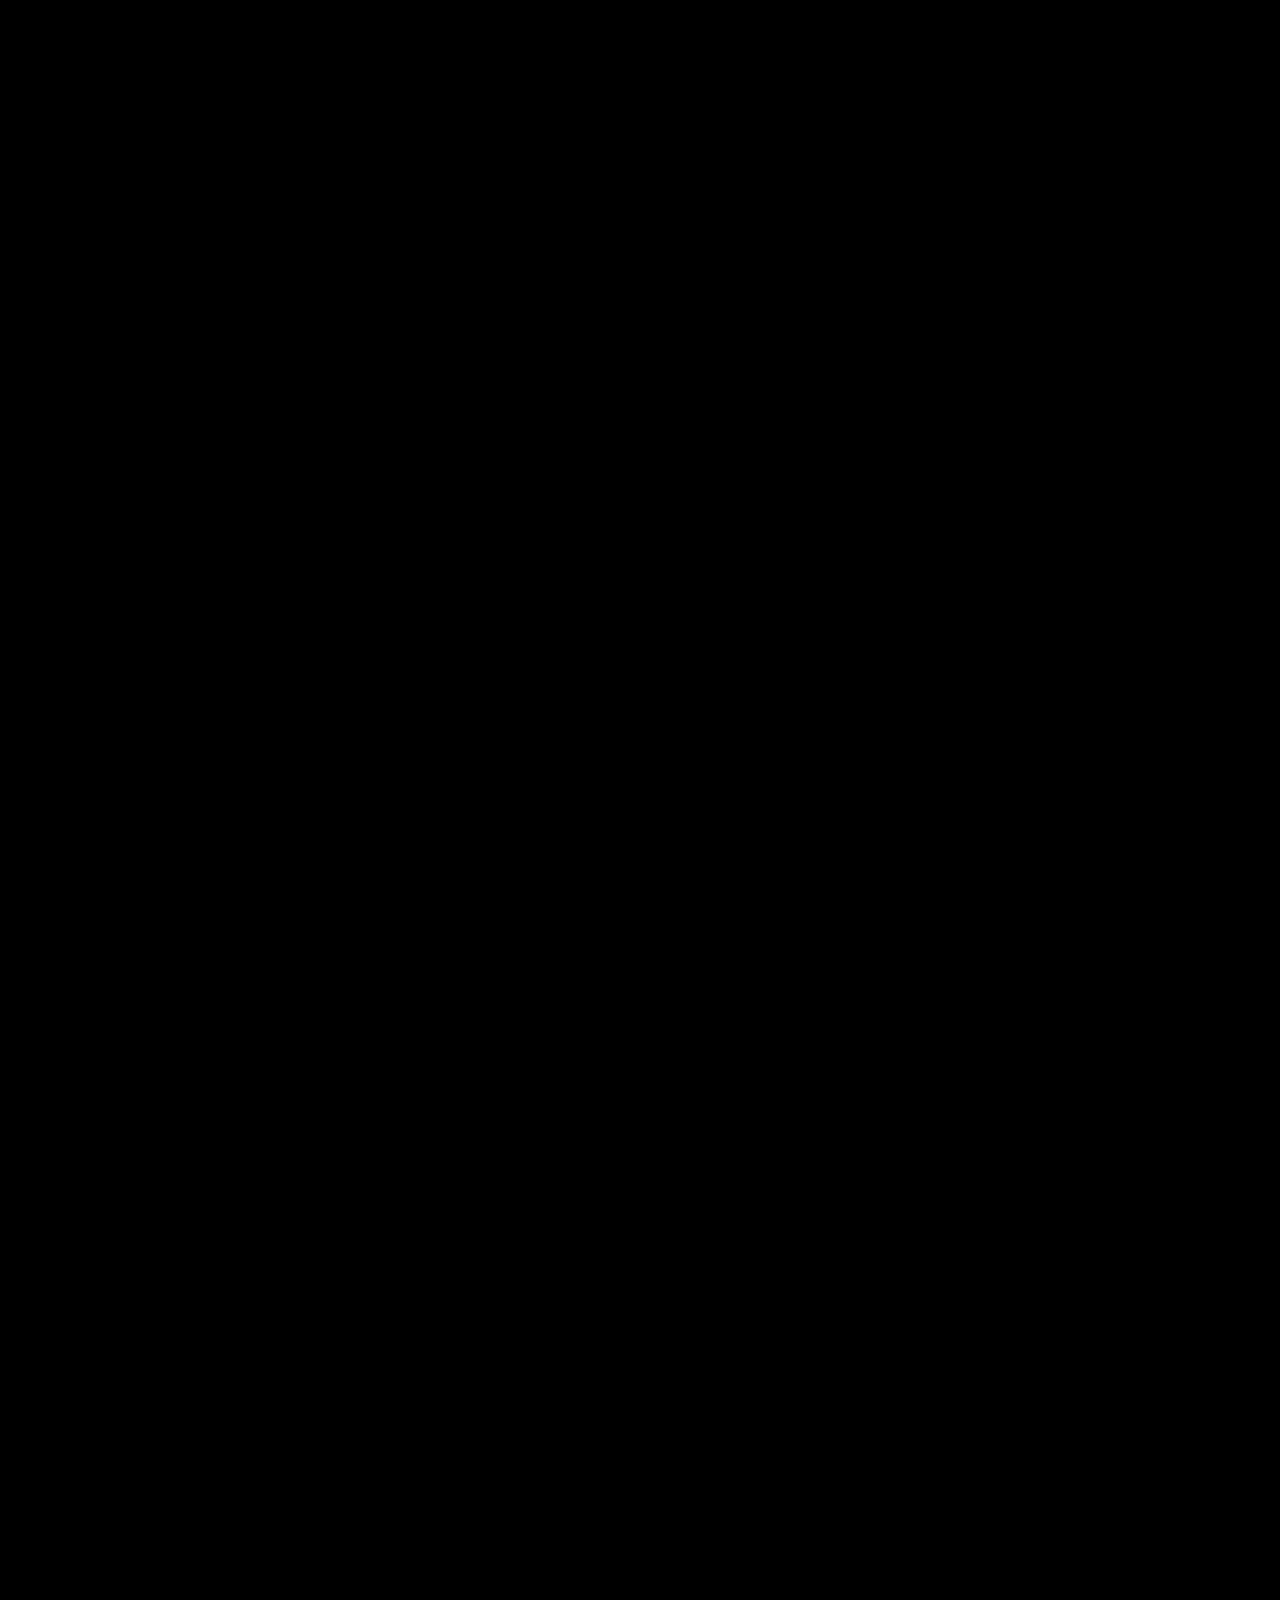
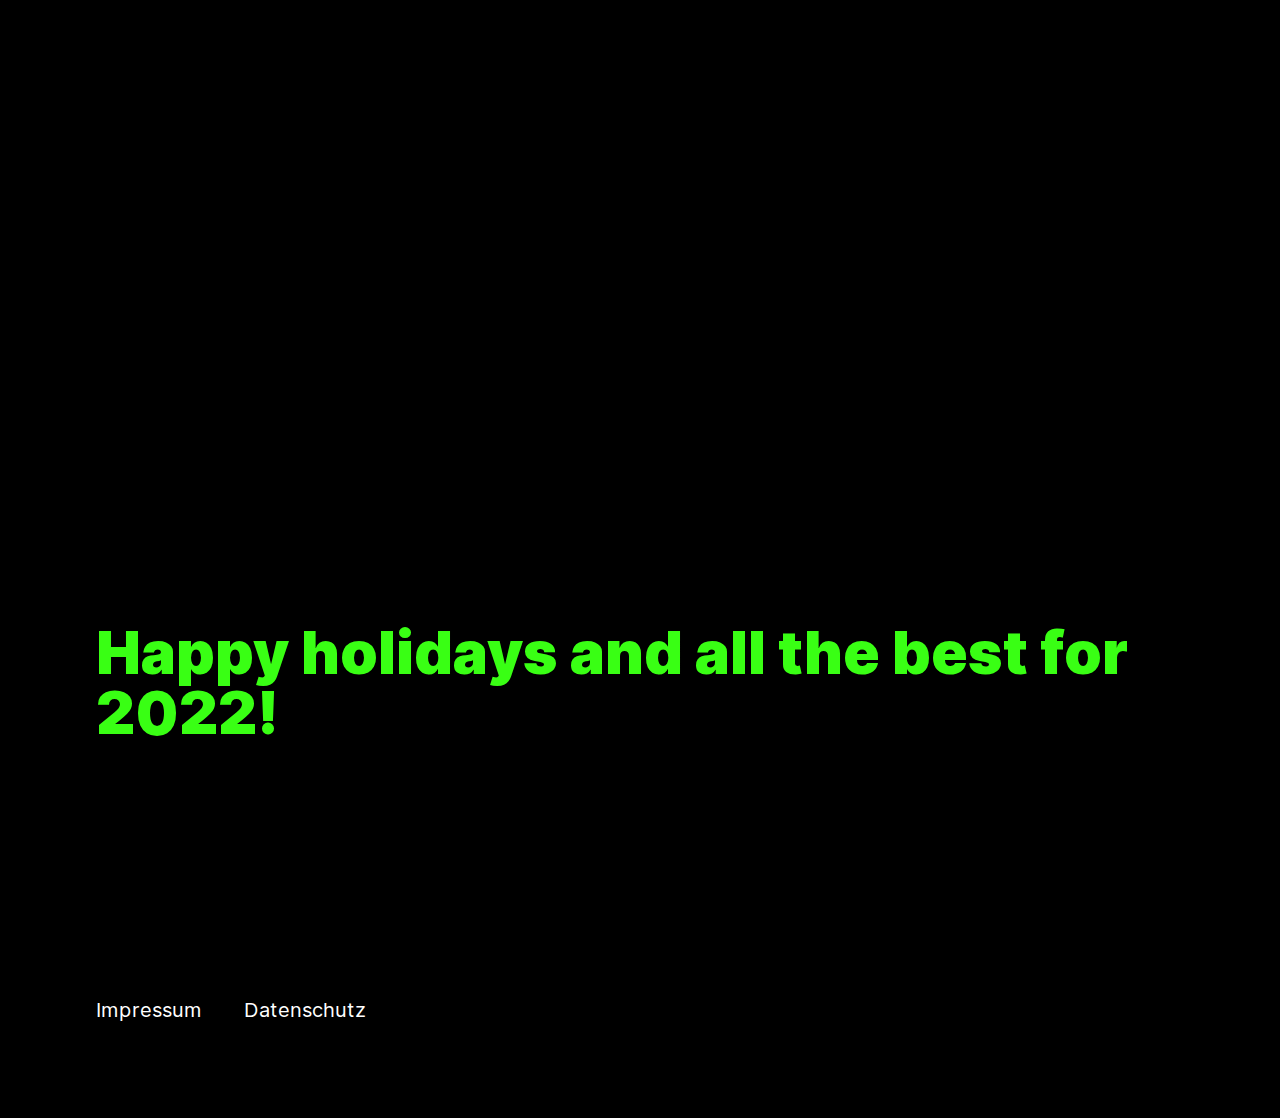
<file: nessa.html>
<!DOCTYPE html>
<html>
    <head>
        <meta http-equiv="content-type" content="text/html; charset=utf-8" >
        <meta name="viewport" content="width=device-width, initial-scale=1">
        <title>Interaction/Interface 2 — 3D WebGL experiments</title>
        <link rel="stylesheet" href="style.css" type="text/css">
        <link rel="stylesheet" href="fonts/fonts.css" type="text/css">
        <script src="js/jquery-1.12.4.js"></script>
        <script src="js/main.js"></script>
        <script src="js/lottie.js"></script>

        <link rel="apple-touch-icon" sizes="180x180" href="favicons/apple-touch-icon.png">
        <link rel="icon" type="image/png" sizes="32x32" href="favicons/favicon-32x32.png">
        <link rel="icon" type="image/png" sizes="16x16" href="favicons/favicon-16x16.png">
        <link rel="manifest" href="favicons/site.webmanifest">

    </head>
    <body>

        <div class="indicator">
            <div class="indicator__scroll"></div>
        </div>

        <header id="header" class="layout">
            <a href="index.html" class="anchor">&larr;</a>
            <h1 class="intro">
                <p>Nessa’s</p>
                <p>3D WebGL experiment</p>
            </h1>
            <a href="#main" class="anchor">↓</a>

        </header>



        <iframe src='https://my.spline.design/christmas2021-78ff6735212966c1931c21187c314473/' frameborder='0' width='100%' height='100%'></iframe>



        <footer id="contact lottie" class="layout">
            <a href="#header" class="anchor">↑</a>
            <h1 class="intro">Happy holidays and all the best for 2022!</h1>
            <ul class="navigation">
                <li><a href="https://interactive.design.fh-aachen.de/impressum/">Impressum</a></li>
                <li><a href="https://interactive.design.fh-aachen.de/datenschutzerklaerung/">Datenschutz</a></li>
            </ul>
        </footer>

    </body>

</html>
</file>
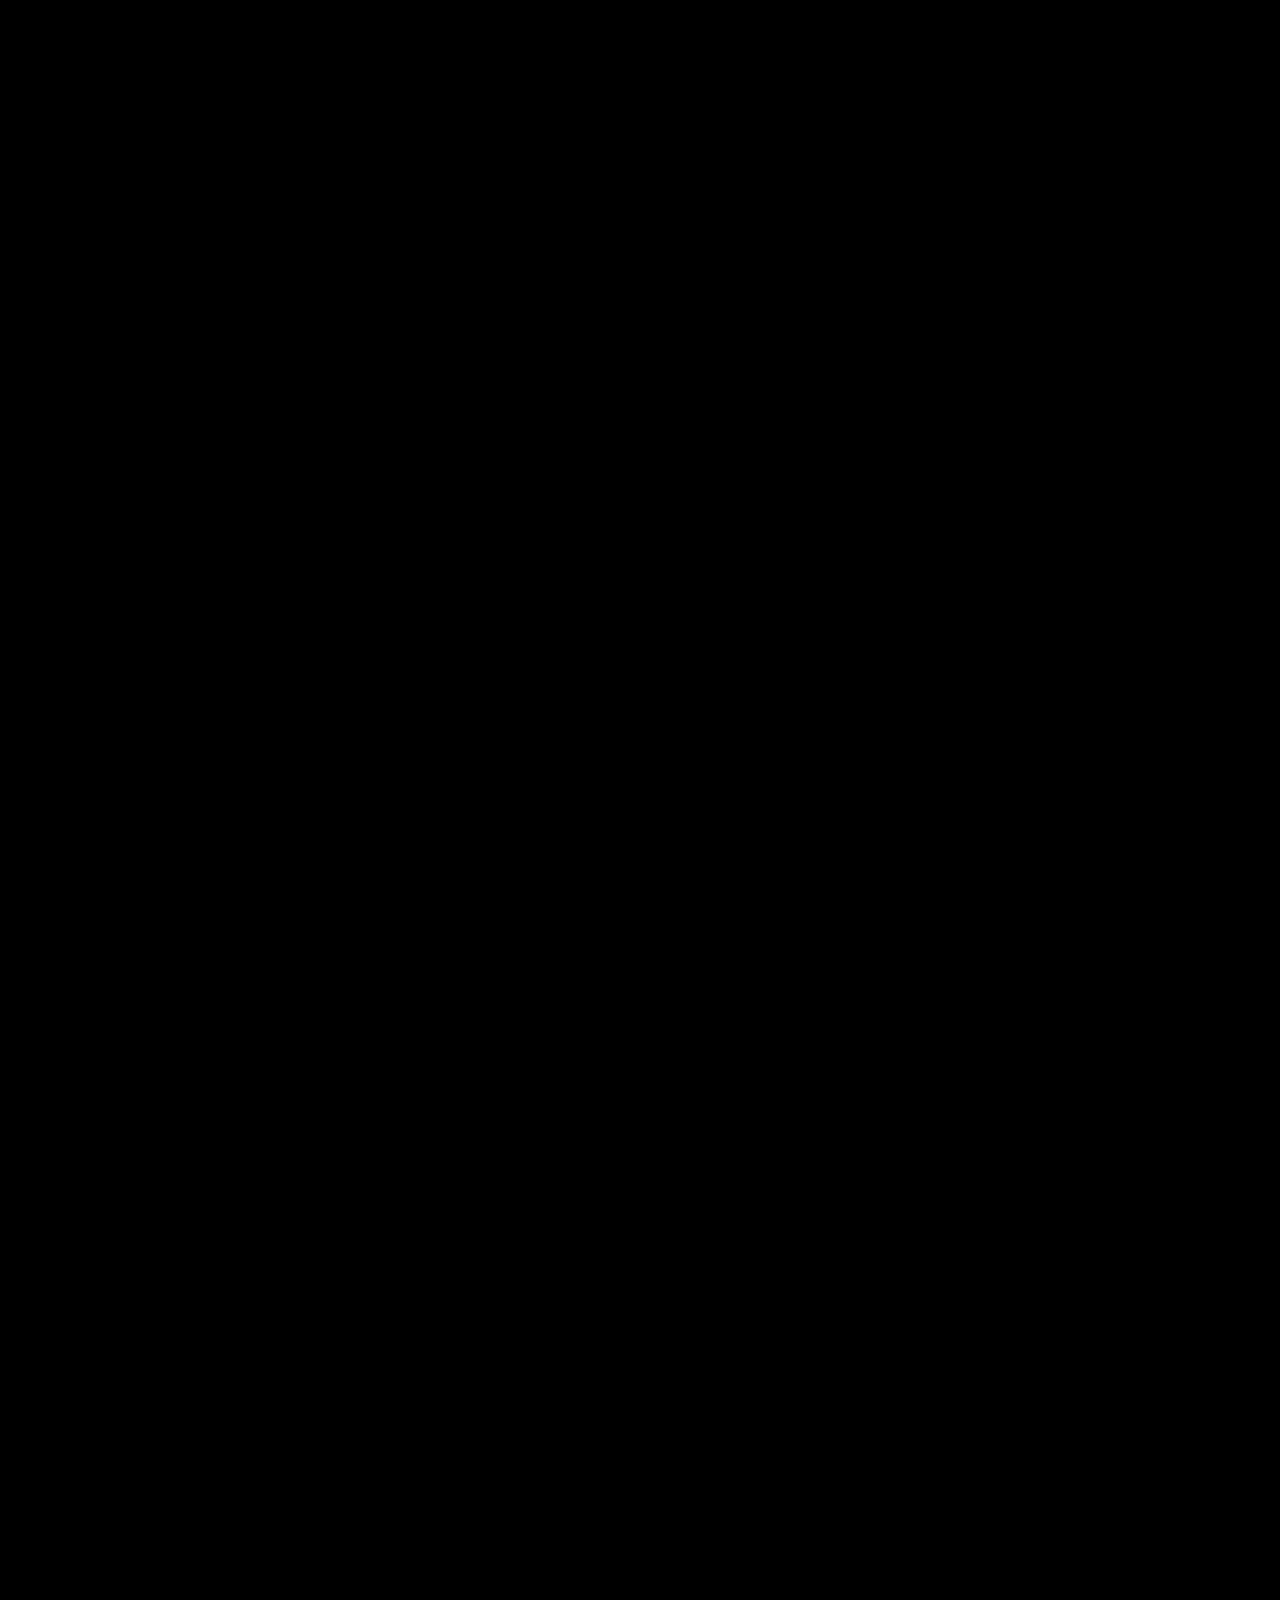
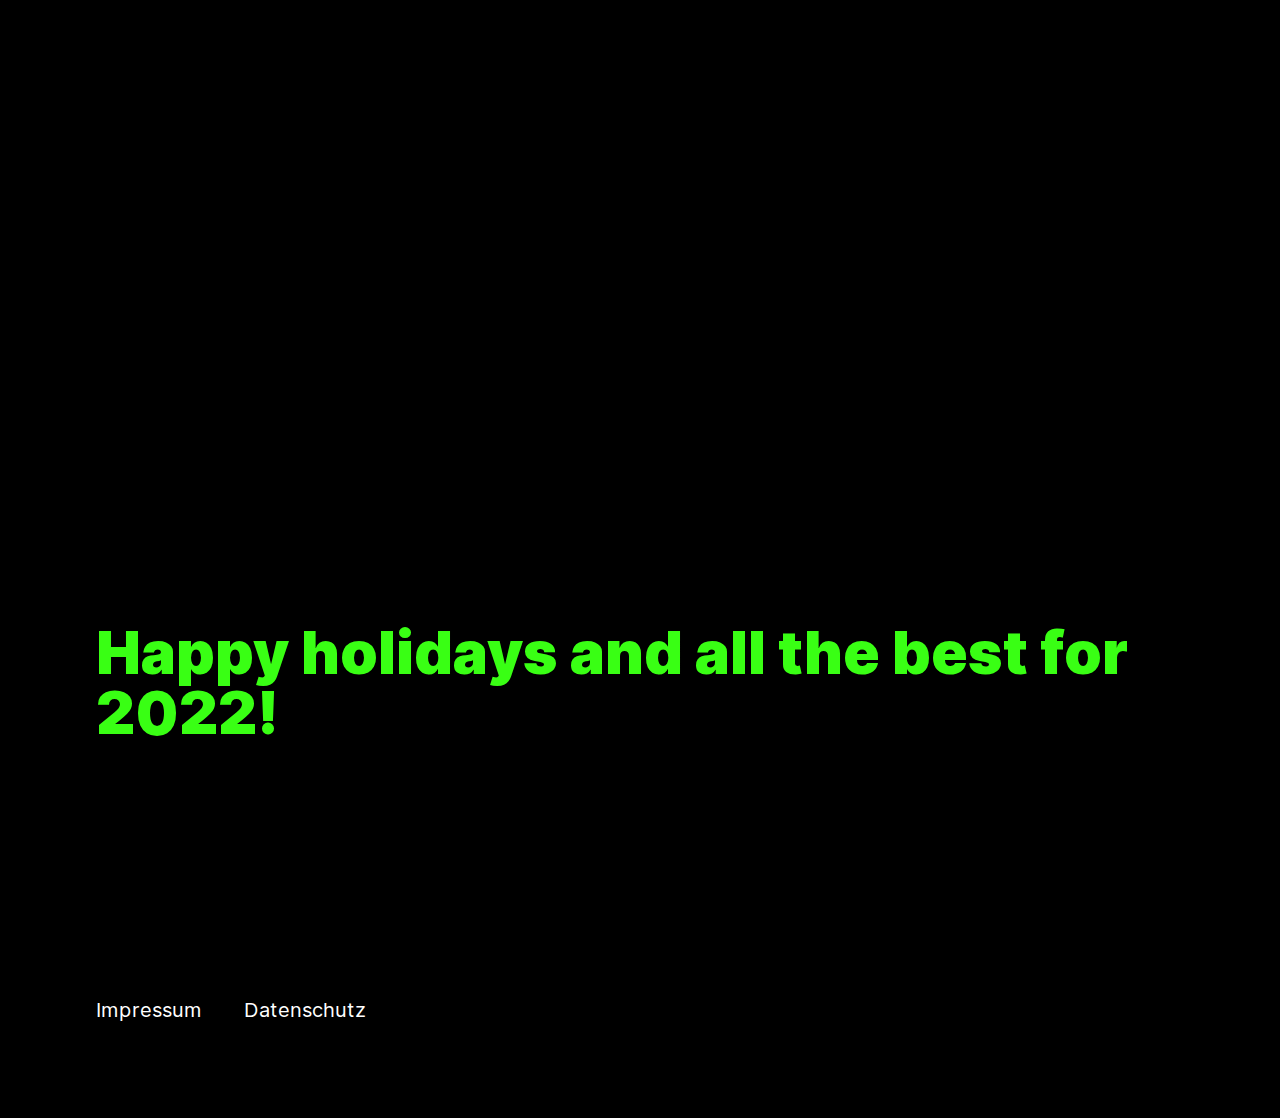
<file: olga.html>
<!DOCTYPE html>
<html>
    <head>
        <meta http-equiv="content-type" content="text/html; charset=utf-8" >
        <meta name="viewport" content="width=device-width, initial-scale=1">
        <title>Interaction/Interface 2 — 3D WebGL experiments</title>
        <link rel="stylesheet" href="style.css" type="text/css">
        <link rel="stylesheet" href="fonts/fonts.css" type="text/css">
        <script src="js/jquery-1.12.4.js"></script>
        <script src="js/main.js"></script>
        <script src="js/lottie.js"></script>

        <link rel="apple-touch-icon" sizes="180x180" href="favicons/apple-touch-icon.png">
        <link rel="icon" type="image/png" sizes="32x32" href="favicons/favicon-32x32.png">
        <link rel="icon" type="image/png" sizes="16x16" href="favicons/favicon-16x16.png">
        <link rel="manifest" href="favicons/site.webmanifest">

    </head>
    <body>

        <div class="indicator">
            <div class="indicator__scroll"></div>
        </div>

        <header id="header" class="layout">
            <a href="index.html" class="anchor">&larr;</a>
            <h1 class="intro">
                <p>Olga’s</p>
                <p>3D WebGL experiment</p>
            </h1>
            <a href="#main" class="anchor">↓</a>

        </header>



       <iframe src='https://my.spline.design/untitled-fb0f5f6b2165adc0e10e21f6d6ebe7cd/' frameborder='0' width='100%' height='100%'></iframe>



        <footer id="contact lottie" class="layout">
            <a href="#header" class="anchor">↑</a>
            <h1 class="intro">Happy holidays and all the best for 2022!</h1>
            <ul class="navigation">
                <li><a href="https://interactive.design.fh-aachen.de/impressum/">Impressum</a></li>
                <li><a href="https://interactive.design.fh-aachen.de/datenschutzerklaerung/">Datenschutz</a></li>
            </ul>
        </footer>

    </body>

</html>
</file>
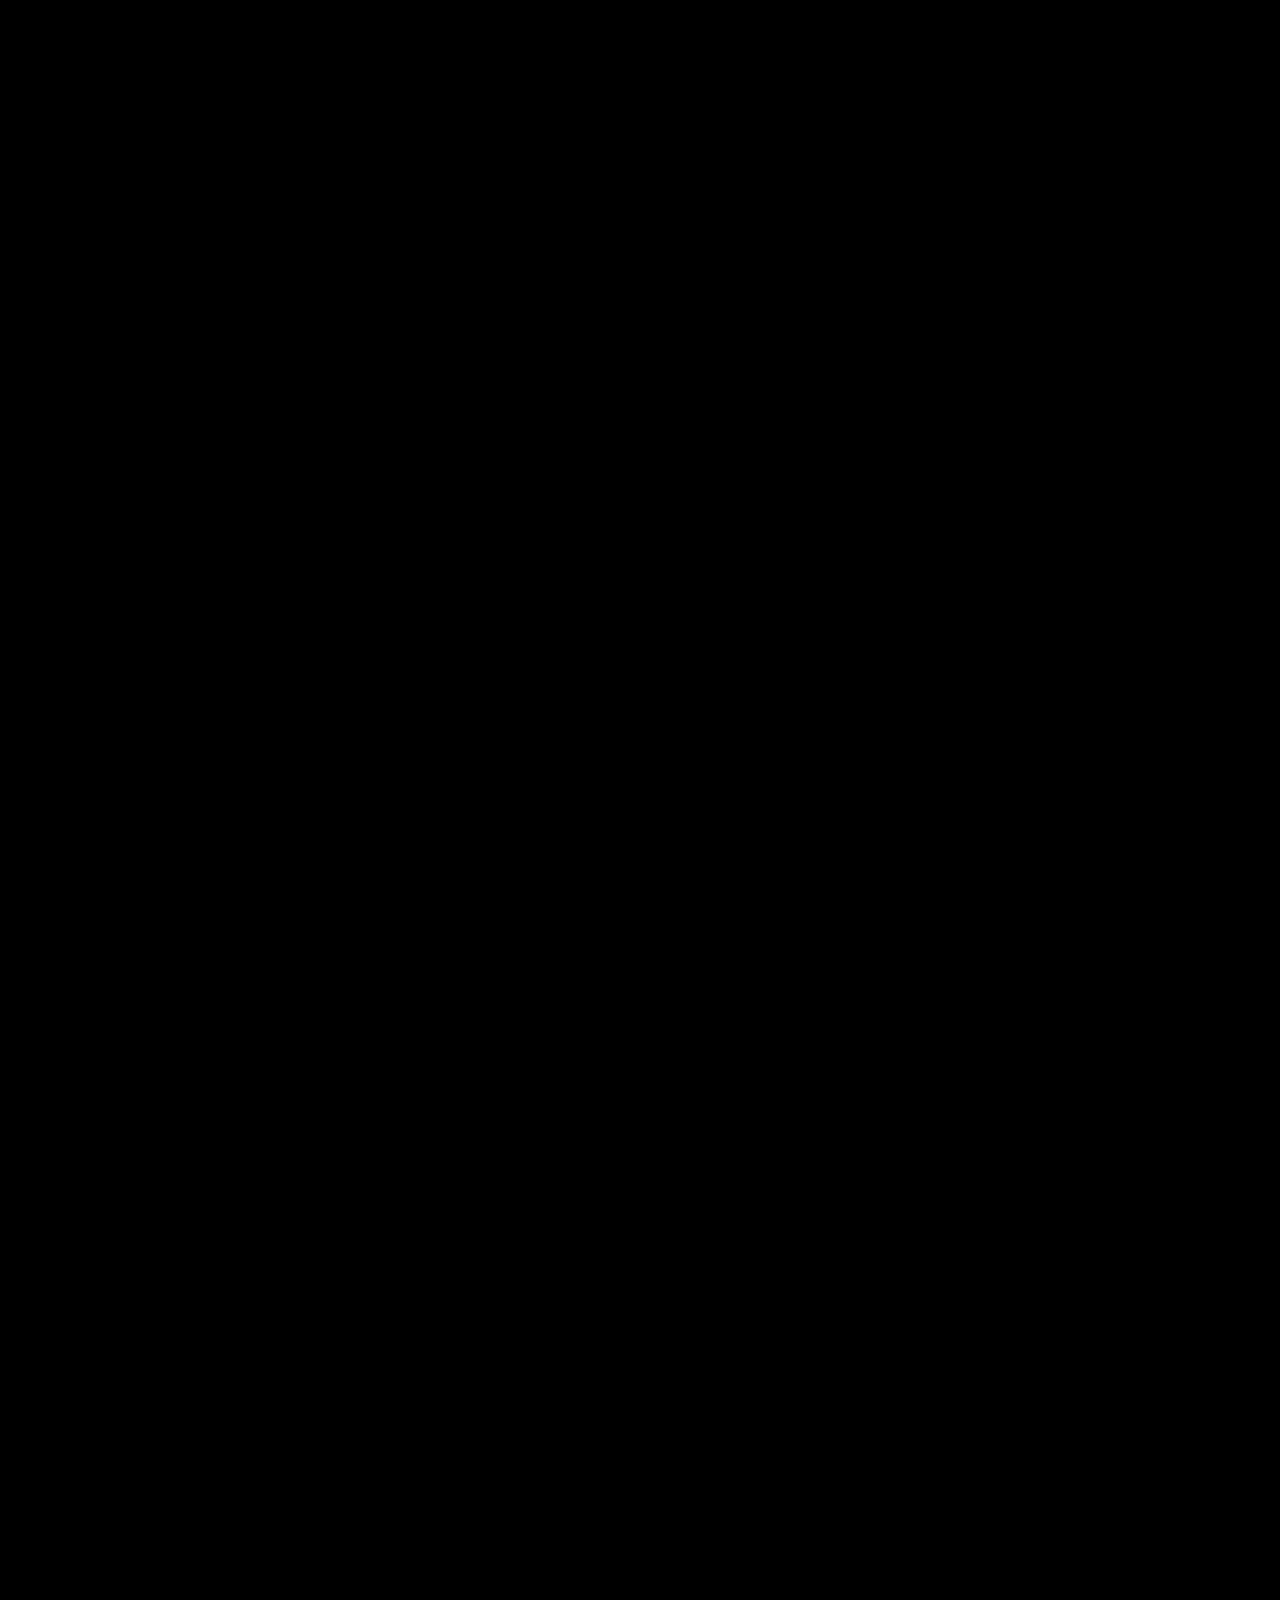
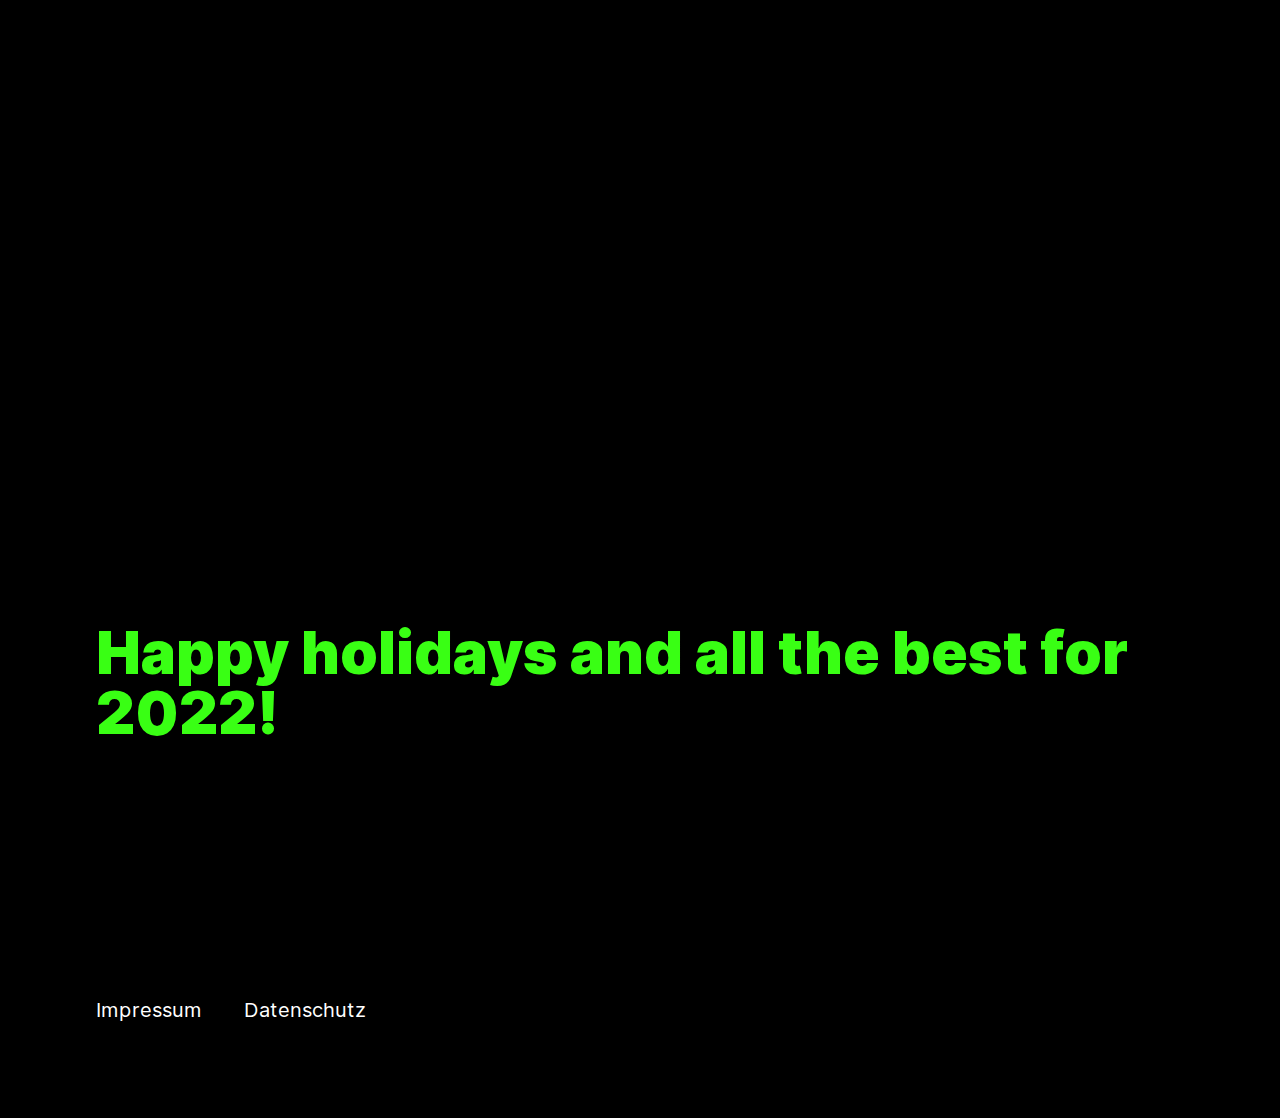
<file: tom.html>
<!DOCTYPE html>
<html>
    <head>
        <meta http-equiv="content-type" content="text/html; charset=utf-8" >
        <meta name="viewport" content="width=device-width, initial-scale=1">
        <title>Interaction/Interface 2 — 3D WebGL experiments</title>
        <link rel="stylesheet" href="style.css" type="text/css">
        <link rel="stylesheet" href="fonts/fonts.css" type="text/css">
        <script src="js/jquery-1.12.4.js"></script>
        <script src="js/main.js"></script>
        <script src="js/lottie.js"></script>

        <link rel="apple-touch-icon" sizes="180x180" href="favicons/apple-touch-icon.png">
        <link rel="icon" type="image/png" sizes="32x32" href="favicons/favicon-32x32.png">
        <link rel="icon" type="image/png" sizes="16x16" href="favicons/favicon-16x16.png">
        <link rel="manifest" href="favicons/site.webmanifest">

    </head>
    <body>

        <div class="indicator">
            <div class="indicator__scroll"></div>
        </div>

        <header id="header" class="layout">
            <a href="index.html" class="anchor">&larr;</a>
            <h1 class="intro">
                <p>Tom’s</p>
                <p>3D WebGL experiment</p>
            </h1>
            <a href="#main" class="anchor">↓</a>

        </header>



        <iframe src='https://my.spline.design/untitled-2992e509597c16c58b0e76459d3a39f2/' frameborder='0' width='100%' height='100%'></iframe>



        <footer id="contact lottie" class="layout">
            <a href="#header" class="anchor">↑</a>
            <h1 class="intro">Happy holidays and all the best for 2022!</h1>
            <ul class="navigation">
                <li><a href="https://interactive.design.fh-aachen.de/impressum/">Impressum</a></li>
                <li><a href="https://interactive.design.fh-aachen.de/datenschutzerklaerung/">Datenschutz</a></li>
            </ul>
        </footer>

    </body>

</html>
</file>
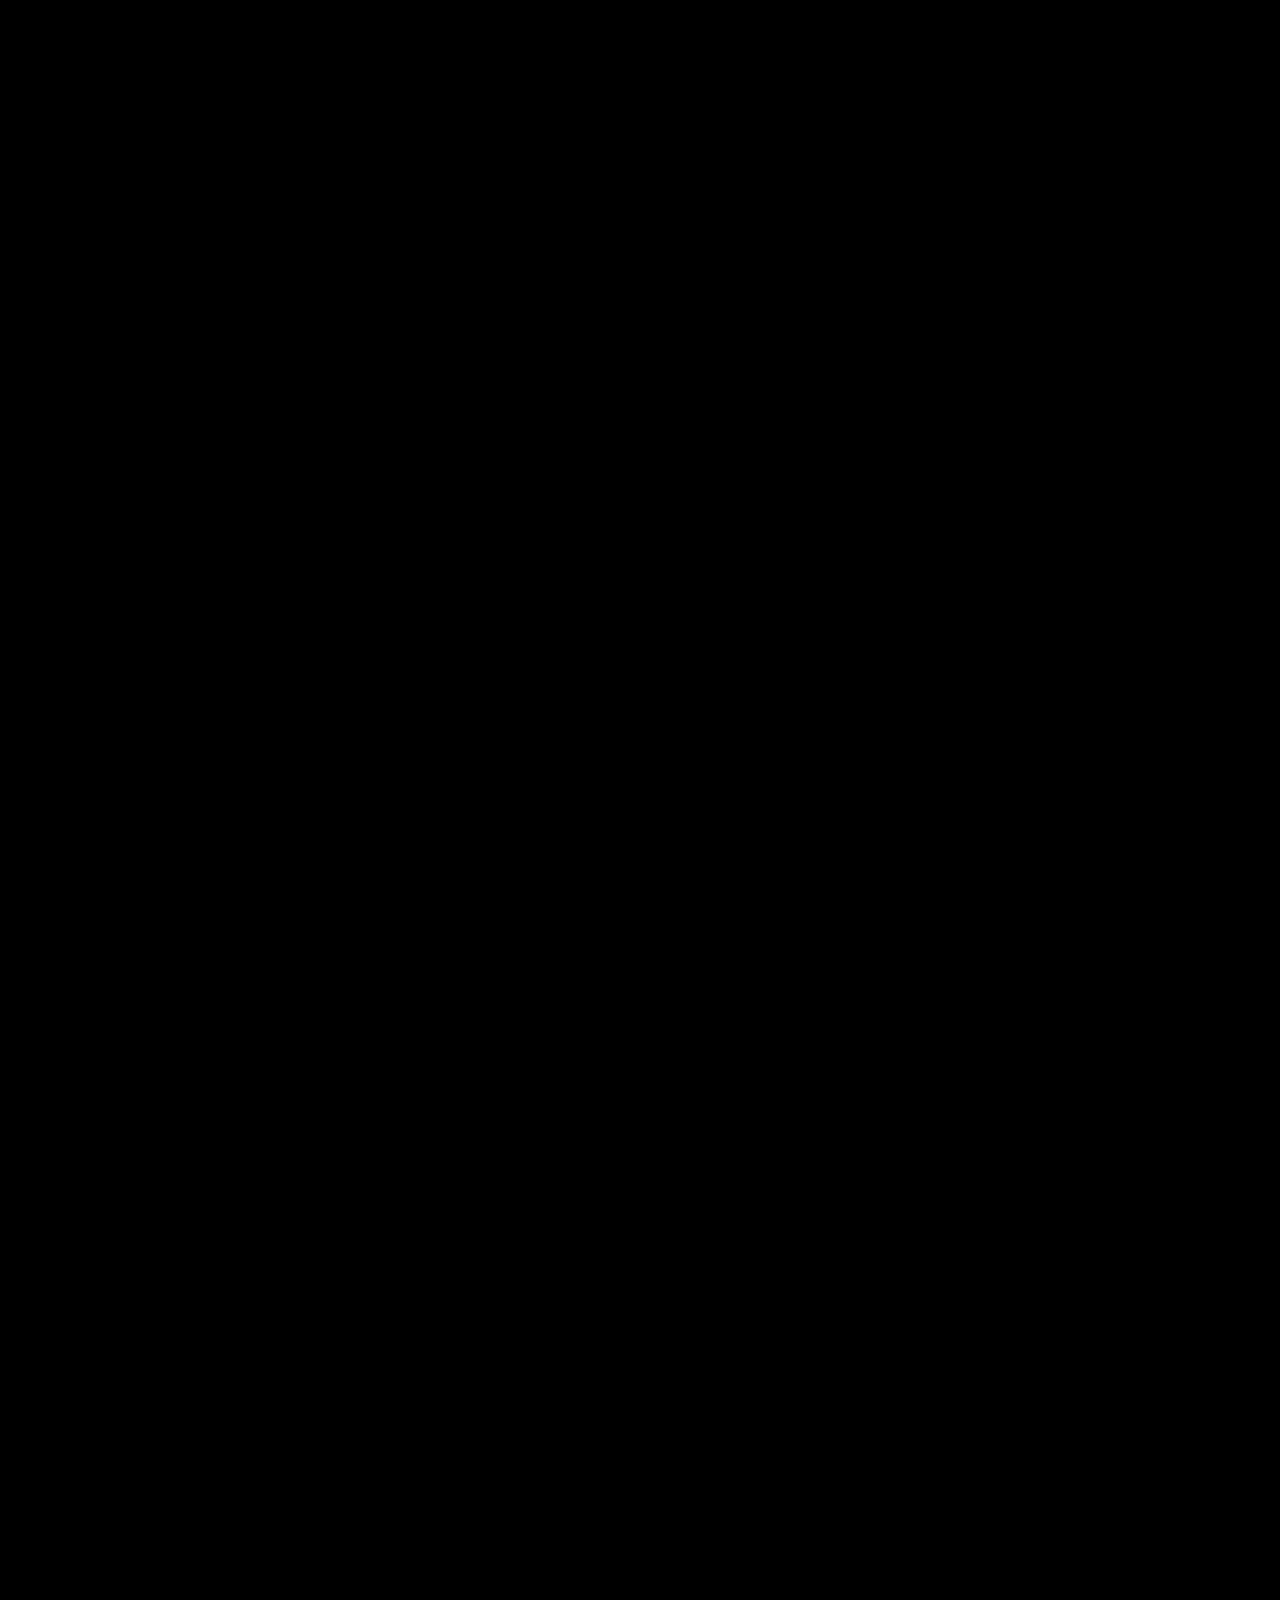
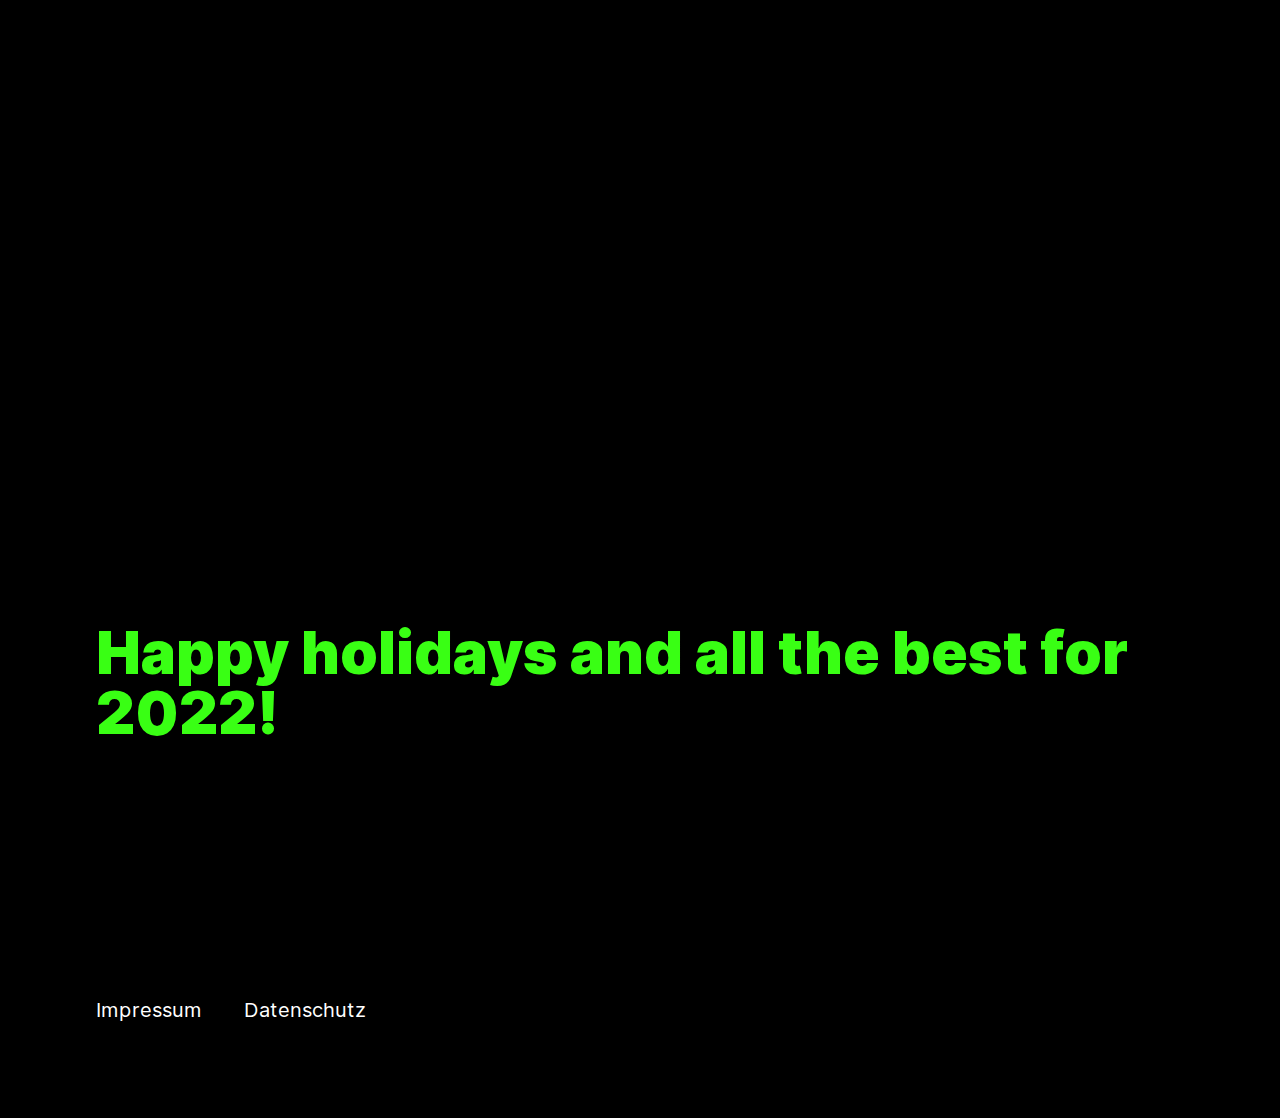
<file: zoe.html>
<!DOCTYPE html>
<html>
    <head>
        <meta http-equiv="content-type" content="text/html; charset=utf-8" >
        <meta name="viewport" content="width=device-width, initial-scale=1">
        <title>Interaction/Interface 2 — 3D WebGL experiments</title>
        <link rel="stylesheet" href="style.css" type="text/css">
        <link rel="stylesheet" href="fonts/fonts.css" type="text/css">
        <script src="js/jquery-1.12.4.js"></script>
        <script src="js/main.js"></script>
        <script src="js/lottie.js"></script>

        <link rel="apple-touch-icon" sizes="180x180" href="favicons/apple-touch-icon.png">
        <link rel="icon" type="image/png" sizes="32x32" href="favicons/favicon-32x32.png">
        <link rel="icon" type="image/png" sizes="16x16" href="favicons/favicon-16x16.png">
        <link rel="manifest" href="favicons/site.webmanifest">

    </head>
    <body>

        <div class="indicator">
            <div class="indicator__scroll"></div>
        </div>

        <header id="header" class="layout">
            <a href="index.html" class="anchor">&larr;</a>
            <h1 class="intro">
                <p>Zoe’s</p>
                <p>3D WebGL experiment</p>
            </h1>
            <a href="#main" class="anchor">↓</a>

        </header>



        <iframe src='https://my.spline.design/untitled-79e53e97628c0a4b588f519e71f19f9d/' frameborder='0' width='100%' height='100%'></iframe>



        <footer id="contact lottie" class="layout">
            <a href="#header" class="anchor">↑</a>
            <h1 class="intro">Happy holidays and all the best for 2022!</h1>
            <ul class="navigation">
                <li><a href="https://interactive.design.fh-aachen.de/impressum/">Impressum</a></li>
                <li><a href="https://interactive.design.fh-aachen.de/datenschutzerklaerung/">Datenschutz</a></li>
            </ul>
        </footer>

    </body>

</html>
</file>
<file: style.css>
/* Breakpoints */

/* XS */ @media screen and (max-width: 480px) {}

/* S */ @media screen and (min-width: 480px) and (max-width: 719px) {}

/* M */ @media screen and (min-width: 720px) and (max-width: 1279px) {}

/* L */ @media screen and (min-width: 1280px) and (max-width: 1919px)  {}

/* XL */ @media screen and (min-width: 1920px) {}


body, html { 
    height: 100%;
    width: 100%;
}

html {
    -webkit-font-smoothing: antialiased;
    -moz-osx-font-smoothing: grayscale;
    background-color: black;
    color: white;
    font-size: 4px;
}

body {
    margin: 0;
    padding: 0;
    font-family: Inter-Regular, Verdana;

    word-wrap: break-word;
    overflow-wrap: break-word;

    -webkit-hyphens: auto;
    -moz-hyphens: auto;
    hyphens: auto;

    -webkit-hyphenate-limit-lines: 1;
    -moz-hyphenate-limit-lines: 1;
    hyphenate-limit-lines: 1;

    font-size: 6rem;
}

iframe {
    margin-bottom: 12px;
    overflow: hidden;
}

a {
    text-decoration: none;
    color: inherit;
}

a:hover {
    text-decoration: none;
}

.navigation a { 
    transition: 0.3s ease;
}

.navigation a:hover {
    color: #39FF14

    transition: 0.3s ease;
}

::-moz-selection {
    color: black; 
    background: #39FF14
}

::selection {
    color: black; 
    background: #39FF14
}



/*

Scrollbar

*/

::-webkit-scrollbar {
    width: 0px;
}

::-webkit-scrollbar-track {
    -webkit-box-shadow: none; 
    border-radius: 0px;
}

::-webkit-scrollbar-thumb {
    border-radius: 0px;
    -webkit-box-shadow: none; 
}

/*

Type

*/ 

h1, h2, h3, p, ul {
    margin: 0;
    padding: 0;
}

h1, h2 {
    font-family: Inter-Bold, Verdana;
}

h1 p {
    font-size: inherit;
    line-height: inherit;
}


/* XS */

@media screen and (max-width: 480px) {

    h1 {
        font-size: 6rem;
        line-height: 6rem;
    }

    h2 {
        font-size: 5rem;
        line-height: 6rem;
    }

    p {
        font-size: 4rem;
        line-height: 5rem;
    }

    ul {
        font-size: 4rem;
        line-height: 5rem;
    }



}

/* S */

@media screen and (min-width: 480px) and (max-width: 719px) {

    h1 {
        font-size: 9rem;
        line-height: 9rem;
    }

    h2 {
        font-size: 6rem;
        line-height: 6rem;
    }

    p {
        font-size: 4rem;
        line-height: 5rem;
    }

    ul {
        font-size: 4rem;
        line-height: 5rem;
    }




}

/* M */

@media screen and (min-width: 720px) and (max-width: 1279px) {

    h1 {
        font-size: 12rem;
        line-height: 12rem;
    } 

    h2 {
        font-size: 6rem;
        line-height: 7rem;
    }

    p {
        font-size: 5rem;
        line-height: 6rem;
    }

    ul {
        font-size: 5rem;
        line-height: 6rem;
    }


}

/* L */

@media screen and (min-width: 1280px) and (max-width: 1919px)  {

    h1 {
        font-size: 15rem;
        line-height: 15rem;
    }

    h2 {
        font-size: 9rem;
        line-height: 9rem;
    }

    p {
        font-size: 6rem;
        line-height: 8rem;
    }

    ul {
        font-size: 5rem;
        line-height: 6rem;
    }



}

/* XL */

@media screen and (min-width: 1920px) {

    h1 {
        font-size: 18rem;
        line-height: 18rem;
    }

    h2 {
        font-size: 12rem;
        line-height: 12rem;
    }

    p {
        font-size: 6rem;
        line-height: 8rem;
    }

    ul {
        font-size: 6rem;
        line-height: 8rem;
    }



}

/*

Layout

*/

.layout {
    box-sizing: border-box;
    padding: 120px;

    transition: 0.1s ease-out;
}

.layout--small {
    position: relative;
    width: calc(100% - 240px);
    left: 120px;
}

/* XS */

@media screen and (max-width: 480px) {

    .layout {
        padding: 24px;
    }

    .layout--small {
        width: 100%;
        left: 0;
    }

}

/* S */

@media screen and (min-width: 480px) and (max-width: 719px) {

    .layout {
        padding: 48px;
    }

    .layout--small {
        width: 100%;
        left: 0;
    }

}

/* M */

@media screen and (min-width: 720px) and (max-width: 1279px) {

    .layout {
        padding: 72px;
    }

    .layout--small {
        width: 100%;
        left: 0;
    }

}

/* L */

@media screen and (min-width: 1280px) and (max-width: 1919px)  {

    .layout {
        padding: 96px;
    }

    .layout--small {
        width: calc(100% - 192px);
        left: 96px;
    }

}

/* XL */

@media screen and (min-width: 1920px) {

    .layout {
        padding: 120px;
    }

    .layout--small {
        width: calc(100% - 240px);
        left: 120px;
    }

}



/*

Spacing

*/


.space__top--xxxl {
    margin-top: 192px;
}

.space__top--xxl {
    margin-top: 120px;
}

.space__top--xl {
    margin-top: 96px;
}

.space__top--l {
    margin-top: 72px;
}

.space__top--m {
    margin-top: 48px;
}

.space__top--s {
    margin-top: 36px;
}

.space__top--xs {
    margin-top: 24px;
}

.space__top--xxs {
    margin-top: 12px;
}



.space__bottom--xxxl {
    margin-bottom: 192px;
}

.space__bottom--xxl {
    margin-bottom: 120px;
}

.space__bottom--xl {
    margin-bottom: 96px;
}

.space__bottom--l {
    margin-bottom: 72px;
}

.space__bottom--m {
    margin-bottom: 48px;
}

.space__bottom--s {
    margin-bottom: 36px;
}

.space__bottom--xs {
    margin-bottom: 24px;
}

.space__bottom--xxs {
    margin-bottom: 12px;
}

/* XS */

@media screen and (max-width: 480px) {

    .space__top--xxxl {
        margin-top: 96px;
    }

    .space__top--xxl {
        margin-top: 48px;
    }

    .space__top--xl {
        margin-top: 36px;
    }

    .space__top--l {
        margin-top: 24px;
    }

    .space__top--m {
        margin-top: 12px;
    }

    .space__top--s {
        margin-top: 8px;
    }

    .space__top--xs {
        margin-top: 4px;
    }

    .space__top--xxs {
        margin-top: 2px;
    }



    .space__bottom--xxxl {
        margin-bottom: 96px;
    }

    .space__bottom--xxl {
        margin-bottom: 48px;
    }

    .space__bottom--xl {
        margin-bottom: 36px;
    }

    .space__bottom--l {
        margin-bottom: 24px;
    }

    .space__bottom--m {
        margin-bottom: 12px;
    }

    .space__bottom--s {
        margin-bottom: 8px;
    }

    .space__bottom--xs {
        margin-bottom: 4px;
    }

    .space__bottom--xxs {
        margin-bottom: 2px;
    } 

}

/* S */

@media screen and (min-width: 480px) and (max-width: 719px) {

    .space__top--xxxl {
        margin-top: 120px;
    }

    .space__top--xxl {
        margin-top: 72px;
    }

    .space__top--xl {
        margin-top: 48px;
    }

    .space__top--l {
        margin-top: 36px;
    }

    .space__top--m {
        margin-top: 24px;
    }

    .space__top--s {
        margin-top: 12px;
    }

    .space__top--xs {
        margin-top: 8px;
    }

    .space__top--xxs {
        margin-top: 4px;
    }



    .space__bottom--xxxl {
        margin-bottom: 120px;
    }

    .space__bottom--xxl {
        margin-bottom: 72px;
    }

    .space__bottom--xl {
        margin-bottom: 48px;
    }

    .space__bottom--l {
        margin-bottom: 36px;
    }

    .space__bottom--m {
        margin-bottom: 24px;
    }

    .space__bottom--s {
        margin-bottom: 12px;
    }

    .space__bottom--xs {
        margin-bottom: 8px;
    }

    .space__bottom--xxs {
        margin-bottom: 4px;
    } 

}

/* M */

@media screen and (min-width: 720px) and (max-width: 1279px) {

    .space__top--xxxl {
        margin-top: 144px;
    }

    .space__top--xxl {
        margin-top: 72px;
    }

    .space__top--xl {
        margin-top: 48px;
    }

    .space__top--l {
        margin-top: 36px;
    }

    .space__top--m {
        margin-top: 24px;
    }

    .space__top--s {
        margin-top: 12px;
    }

    .space__top--xs {
        margin-top: 8px;
    }

    .space__top--xxs {
        margin-top: 4px;
    }



    .space__bottom--xxxl {
        margin-bottom: 144px;
    }

    .space__bottom--xxl {
        margin-bottom: 72px;
    }

    .space__bottom--xl {
        margin-bottom: 48px;
    }

    .space__bottom--l {
        margin-bottom: 36px;
    }

    .space__bottom--m {
        margin-bottom: 24px;
    }

    .space__bottom--s {
        margin-bottom: 12px;
    }

    .space__bottom--xs {
        margin-bottom: 8px;
    }

    .space__bottom--xxs {
        margin-bottom: 4px;
    } 

}

/* L */

@media screen and (min-width: 1280px) and (max-width: 1919px)  {

    .space__top--xxxl {
        margin-top: 168px;
    }

    .space__top--xxl {
        margin-top: 96px;
    }

    .space__top--xl {
        margin-top: 72px;
    }

    .space__top--l {
        margin-top: 48px;
    }

    .space__top--m {
        margin-top: 36px;
    }

    .space__top--s {
        margin-top: 24px;
    }

    .space__top--xs {
        margin-top: 12px;
    }

    .space__top--xxs {
        margin-top: 8px;
    }



    .space__bottom--xxxl {
        margin-bottom: 168px;
    }

    .space__bottom--xxl {
        margin-bottom: 96px;
    }

    .space__bottom--xl {
        margin-bottom: 72px;
    }

    .space__bottom--l {
        margin-bottom: 48px;
    }

    .space__bottom--m {
        margin-bottom: 36px;
    }

    .space__bottom--s {
        margin-bottom: 24px;
    }

    .space__bottom--xs {
        margin-bottom: 12px;
    }

    .space__bottom--xxs {
        margin-bottom: 8px;
    }

}

/* XL */

@media screen and (min-width: 1920px) {

    .space__top--xxxl {
        margin-top: 192px;
    }

    .space__top--xxl {
        margin-top: 120px;
    }

    .space__top--xl {
        margin-top: 96px;
    }

    .space__top--l {
        margin-top: 72px;
    }

    .space__top--m {
        margin-top: 48px;
    }

    .space__top--s {
        margin-top: 36px;
    }

    .space__top--xs {
        margin-top: 24px;
    }

    .space__top--xxs {
        margin-top: 12px;
    }



    .space__bottom--xxxl {
        margin-bottom: 192px;
    }

    .space__bottom--xxl {
        margin-bottom: 120px;
    }

    .space__bottom--xl {
        margin-bottom: 96px;
    }

    .space__bottom--l {
        margin-bottom: 72px;
    }

    .space__bottom--m {
        margin-bottom: 48px;
    }

    .space__bottom--s {
        margin-bottom: 36px;
    }

    .space__bottom--xs {
        margin-bottom: 24px;
    }

    .space__bottom--xxs {
        margin-bottom: 12px;
    }

}

/*

Indicator

*/

.indicator {
    position: fixed;
    top: 50%;
    margin-top: -180px;
    right: 120px;
    z-index: 10;
    width: 2px;
    height: 360px;
    background-color: rgba(200,200,200,0.4);

    overflow: hidden;

    opacity: 0;
    -webkit-transform: translateX(12px);
    -moz-transform: translateX(12px);
    -o-transform: translateX(12px);
    -ms-transform: translateX(12px);

    animation: fadein--right  1s ease forwards;
    animation-delay: 2s;
    -webkit-animation-delay: 2s;

    transition: 0.3s ease-out;
}

.indicator__scroll {
    width: 2px;
    min-height: 12px;
    top: 0;
    background-color:#39FF14;
}

@keyframes fadein--right {
    0% {
        opacity: 0;
        -webkit-transform: translateX(12px);
        -moz-transform: translateX(12px);
        -o-transform: translateX(12px);
        -ms-transform: translateX(12px);
    } 100% { 
        opacity: 1;
        -webkit-transform: translateX(0px);
        -moz-transform: translateX(0px);
        -o-transform: translateX(0px);
        -ms-transform: translateX(0px);
    }
}



.indicator__overlay{
    opacity: 0;
    text-align: right;
    position: fixed;
    top: 50%;
    margin-top: -180px;
    right: 60px;
    padding-right: 60px;
    z-index: 11;
    height: 360px;
    display: flex;
    flex-direction: column;
    justify-content: center; 
    transition: 0.3s ease;
    -webkit-transform: translateX(12px);
    -moz-transform: translateX(12px);
    -o-transform: translateX(12px);
    -ms-transform: translateX(12px);
}


.indicator__overlay:hover, .indicator__scroll:hover .indicator__overlay {
    width:auto;
    opacity: 0;
    -webkit-transform: translateX(12px);
    -moz-transform: translateX(12px);
    -o-transform: translateX(12px);
    -ms-transform: translateX(12px);
    animation: fadein--right  1s ease forwards;
    transition: 0.3s ease;
}

.indicator__overlay a{
    padding-top: 4px;
    padding-bottom: 4px;
}

.indicator__overlay a:hover{
    color:#39FF14
    transition:0.5s;
}
/* XS */

@media screen and (max-width: 480px) {

    .indicator {
        top:0;
        width: 100vw;
        min-width: 12px;
        height: 4px;
        margin-top:0;
        right: 0;
    }

    .indicator__scroll {
        width: 100vw;
        min-width: 12px;
        left: 0;
    }
    .indicator__overlay{
        right:-240px;
        padding-right: -120px;
        opacity:0;
    }

}

/* S */

@media screen and (min-width: 480px) and (max-width: 719px) {

    .indicator {
        top:0;
        min-width: 12px;
        width: 100vw;
        height: 4px;
        margin-top:0;
        right: 0;
    }
    .indicator__scroll {
        width: 100vw;
        min-width: 12px;
        left: 0;
    }
    .indicator__overlay{
        right:-240px;
        opacity:0;
    }
}

/* M */

@media screen and (min-width: 720px) and (max-width: 1279px) {

    .indicator {
        top:0;
        width: 100vw;
        min-width: 12px;
        height: 4px;
        margin-top:0;
        right: 0;
    }
    .indicator__scroll {
        width: 100vw;
        min-width: 12px;
        left: 0;
    }

    .indicator__overlay{
        right:-240px;
        opacity:0;
    }

}

/* L */

@media screen and (min-width: 1280px) and (max-width: 1919px)  {

    .indicator {
        right: 96px;
    }

}

/* XL */

@media screen and (min-width: 1920px) {

    .indicator {
        right: 120px;
    }

}



/*

Header

*/

header {
    position: relative;
    height: 100%;
    width: 100%;
    color: inherit;
    background-color: transparent;

    display: flex;
    justify-content: space-between;
    flex-direction: column;
}

.navigation {
    margin: 0;
    padding: 0;
}

.navigation__main {
    opacity: 0;

    animation: fadein 1s ease forwards;
    animation-delay: 1s;
    -webkit-animation-delay: 1s;
}

.navigation li {
    display: inline-block;
}

/* XS */

@media screen and (max-width: 480px) {

    .navigation li {
        padding-right: 12px;
    }

}

/* S */

@media screen and (min-width: 480px) and (max-width: 719px) {

    .navigation li {
        padding-right: 16px;
    }

}

/* M */

@media screen and (min-width: 720px) and (max-width: 1279px) {

    .navigation li {
        padding-right: 24px;
    }

}

/* L */

@media screen and (min-width: 1280px) and (max-width: 1919px)  {

    .navigation li {
        padding-right: 36px;
    }

}

/* XL */

@media screen and (min-width: 1920px) {

    .navigation li {
        padding-right: 48px;
    }

}

.intro, .names {
    position: relative;
    color:#39FF14;
}

.intro p, .names p {
    margin: 0;
    padding: 0;
    opacity: 0;
    -webkit-transform: translateY(-12px);
    -moz-transform: translateY(-12px);
    -o-transform: translateY(-12px);
    -ms-transform: translateY(-12px);
    transition: 0.4s;
}



.intro:nth-child(1){
    animation-delay: 0s;
}

.intro p:nth-child(2){
    animation-delay: 0.2s;
}

.intro p:nth-child(3){
    animation-delay: 0.4s;
}

.intro p:nth-child(4) {
    animation-delay: 0.6s;
}

.names p:nth-child(1) {
    animation-delay: 0s;
}

.names p:nth-child(2) {
    animation-delay: 0.2s;
}

.names p:nth-child(3) {
    animation-delay: 0.4s;
}

.names p:nth-child(4) {
    animation-delay: 0.6s;
}

.names p:nth-child(5) {
    animation-delay: 0.8s;
}

.names p:nth-child(6) {
    animation-delay: 1s;
}

.names p:nth-child(7) {
    animation-delay: 1.2s;
}

.names p:nth-child(8) {
    animation-delay: 1.4s;
}

.names p:nth-child(9) {
    animation-delay: 1.6s;
}

.names p:nth-child(10) {
    animation-delay: 1.8s;
}

.names p:nth-child(11) {
    animation-delay: 2s;
}

.names p:nth-child(12) {
    animation-delay: 2.2s;
}

.names p:nth-child(13) {
    animation-delay: 2.4s;
}

.names p:nth-child(14) {
    animation-delay: 2.6s;
}

.names p:nth-child(15) {
    animation-delay: 2.8s;
}

@keyframes fadein {
    0% {
        opacity: 0;
    } 100% { 
        opacity: 1;
    }
}

@keyframes fadein--top {
    0% {
        opacity: 0;
        -webkit-transform: translateY(-12px);
        -moz-transform: translateY(-12px);
        -o-transform: translateY(-12px);
        -ms-transform: translateY(-12px);
    } 100% { 
        opacity: 1;
        -webkit-transform: translateY(0px);
        -moz-transform: translateY(0px);
        -o-transform: translateY(0px);
        -ms-transform: translateY(0px);
    }
}

.names p:hover {
    translate: 12px;
    transition: 0.4s;
}

.anchor {
    width: 48px;
    height: 48px;
    border: solid 2px;
    text-align: center;
    border-radius: 100%;
    font-size: 24px;
    line-height: 48px;

    transition: 0.3s ease, color 1ms;

    opacity: 0;

    animation: fadein 1s ease forwards;
    animation-delay: 1.2s;
    -webkit-animation-delay: 1.2s;
}

.anchor:hover {

    -webkit-transform: translateY(-4px);
    -moz-transform: translateY(-4px);
    -o-transform: translateY(-4px);
    -ms-transform: translateY(-4px);
    transition: 0.5s ease;
    text-decoration: none;

}

/*

Main

*/


main {
    min-height: 1000px;
    color: #CCC;
    overflow-x: hidden;
    width:100%;
}

.meta {
    position: relative;
    height: auto;

    display: grid;
    grid-template-columns: 1fr 1fr 1fr;
    grid-gap: 24px;

    background-color: rgba(230,230,230,0.2);
    padding: 48px;
    box-sizing: border-box;

}
.meta__title {
    grid-column: 1 / 3;
}

.meta__progress {

}

.meta__line {
    width: 100%;
    height: 8px;
    background-color: white;

    border-radius: 4px;
    overflow: hidden;
}

.meta__line-fill {
    height: 100%;
    width: 30%;
    background-color: #39FF14
}

.meta__daysleft {
    margin-top: 12px;
}

.block {

}


.selection {
    position: relative;
    min-height: 200px;

    display: flex;
    flex-direction: row;


    /*display: grid;
    grid-gap: 12px;
    grid-template-columns: repeat(3, 1fr);*/
}

.selection__item {
    height: 100%;

    width: 100%;
    display: flex;
    position: relative;

    background-color: #f8f8f8;

    margin: 0 12px 0 12px;


    background-size: cover;
    background-position: center center;

}

.selection__item::before {
    content: "";
    display: block;
    width: 100%;
    padding-top: 100%;
}


.selection__item__overlay {
    position: absolute;
    top: 0;

    width: 100%;
    height: 100%;

    padding: 12px;
    box-sizing: border-box;

    opacity: 0;
    background-color: #39FF14
    mix-blend-mode: hard-light;
    -webkit-mix-blend-mode: ;

    color: white;
    transition: 0.1s ease-in;
}

.selection--small {
    position: relative;
    min-height: 48px;

    display: flex;
    flex-direction: row;
}


.selection__item--small {
    position: relative;
    box-sizing: border-box;
    height: 48px;
    width: 48px;
}


.selection__item--small::before {
    content: "";
    display: block;
    width: 100%;
    padding-top: 100%;
}

.selection__item--small {

}

.selection__item--small span {
    position: absolute;
    text-align: center;
    top: 50%;
    transform: translateY(-50%);
}

.selection__item--small:hover {
    border: solid 2px #39FF14
    box-sizing: border-box;
}



.selection__item:hover .selection__item__overlay {
    opacity: 1;
    transition: 0.3s ease-out;
}



.text p {
    max-width: 680px;
}


/*

About

*/

.about__us {
    display: grid;
    grid-gap: 48px;
    grid-template-columns: 1fr 1fr;
}

.about__us__item {
    background-color: #f8f8f8;
    padding: 48px;
    height: 400px;

    display: flex;
    justify-content: center;
}

.about__us__item img {
    position: relative;
    height: 100%;
}

.block__text {
    display: grid;
    grid-gap: 48px;
    grid-template-columns: 1fr 1fr;  
}

.block:nth-child(odd) .block__text .block__text__text {
    order: 2;
}

.block:nth-child(odd) .block__text .block__text__img {
    order: 1; 
}


.block__text__text {
    height: 100%;
    max-width: 696px;
    display: flex;
    flex-direction: column;
    justify-content: center;
}

.block__text__img {
    position: relative;
    height: auto;
    padding-top: 100%;

    background-color: #f8f8f8;
    display: flex;
    flex-direction: row;
    justify-content: center;
}

.block__text__img img {
    width: 72%;
    position: absolute;
    top: 50%;
    transform: translateY(-50%);
}




/* XS */

@media screen and (max-width: 480px) {

    .about__us {
        grid-gap: 24px;
        grid-template-columns: 1fr;
    }

    .block__text {
        grid-gap: 24px;
        grid-template-columns: 1fr;
    }

    .about__us__item {
        padding: 24px;
        height: 120px;
    }

    .block:nth-child(odd) .block__text .block__text__text {
        order: unset;
    }

    .block:nth-child(odd) .block__text .block__text__img {
        order: unset; 
    }

}

/* S */

@media screen and (min-width: 480px) and (max-width: 719px) {

    .about__us {
        grid-gap: 24px;
        grid-template-columns: 1fr;
    }

    .block__text {
        grid-gap: 24px;
        grid-template-columns: 1fr;
    }

    .about__us__item {
        padding: 48px;
        height: 200px;
    }

    .block:nth-child(odd) .block__text .block__text__text {
        order: unset;
    }

    .block:nth-child(odd) .block__text .block__text__img {
        order: unset; 
    }

}

/* M */

@media screen and (min-width: 720px) and (max-width: 1279px) {

    .about__us__item {
        max-height: 400px;
    }

}

/* L */

@media screen and (min-width: 1280px) and (max-width: 1919px)  {



}

/* XL */

@media screen and (min-width: 1920px) {



}



/*

Updates

*/

.update {
    height: 448px;
    display: grid;
    grid-template-columns: 1fr 1fr 1fr;
    grid-gap: 24px;

}

.update__item {
    background-color: #f8f8f8;
    background-size: cover;
    background-position: center center;
    position: relative;
    box-shadow: 0px 12px 12px #ddd;
}

.update__item__overlay {
    position: absolute;
    box-sizing: border-box;
    width: 100%;
    height: 100%;
    opacity: 0;
    background-color: #39FF14
    mix-blend-mode: hard-light;
    -webkit-mix-blend-mode: hard-light;
    top:0;
    color: white;
    transition: 0.1s ease-in;
}

.update__item h3{
    font-size:6rem;
}

.update__item:hover .update__item__overlay {
    opacity: 1;
    transition: 0.3s ease-out;
}

.update__item__title{
    padding:12px;
}


/*

Footer

*/


footer {
    position: relative;
    height: 100%;
    width: 100%;
    color: white;
    background-color: black;

    display: flex;
    justify-content: space-between;
    flex-direction: column;
}





.animate{
    animation: fadein--top  1s ease forwards;
}
</file>
<file: fonts/fonts.css>
@font-face {
    font-family: Inter-Regular;
    src: url(Inter-Regular.woff2) format('woff2');
}

@font-face {
    font-family: Inter-Bold;
    src: url(Inter-Black.woff2) format('woff2');
}
</file>
